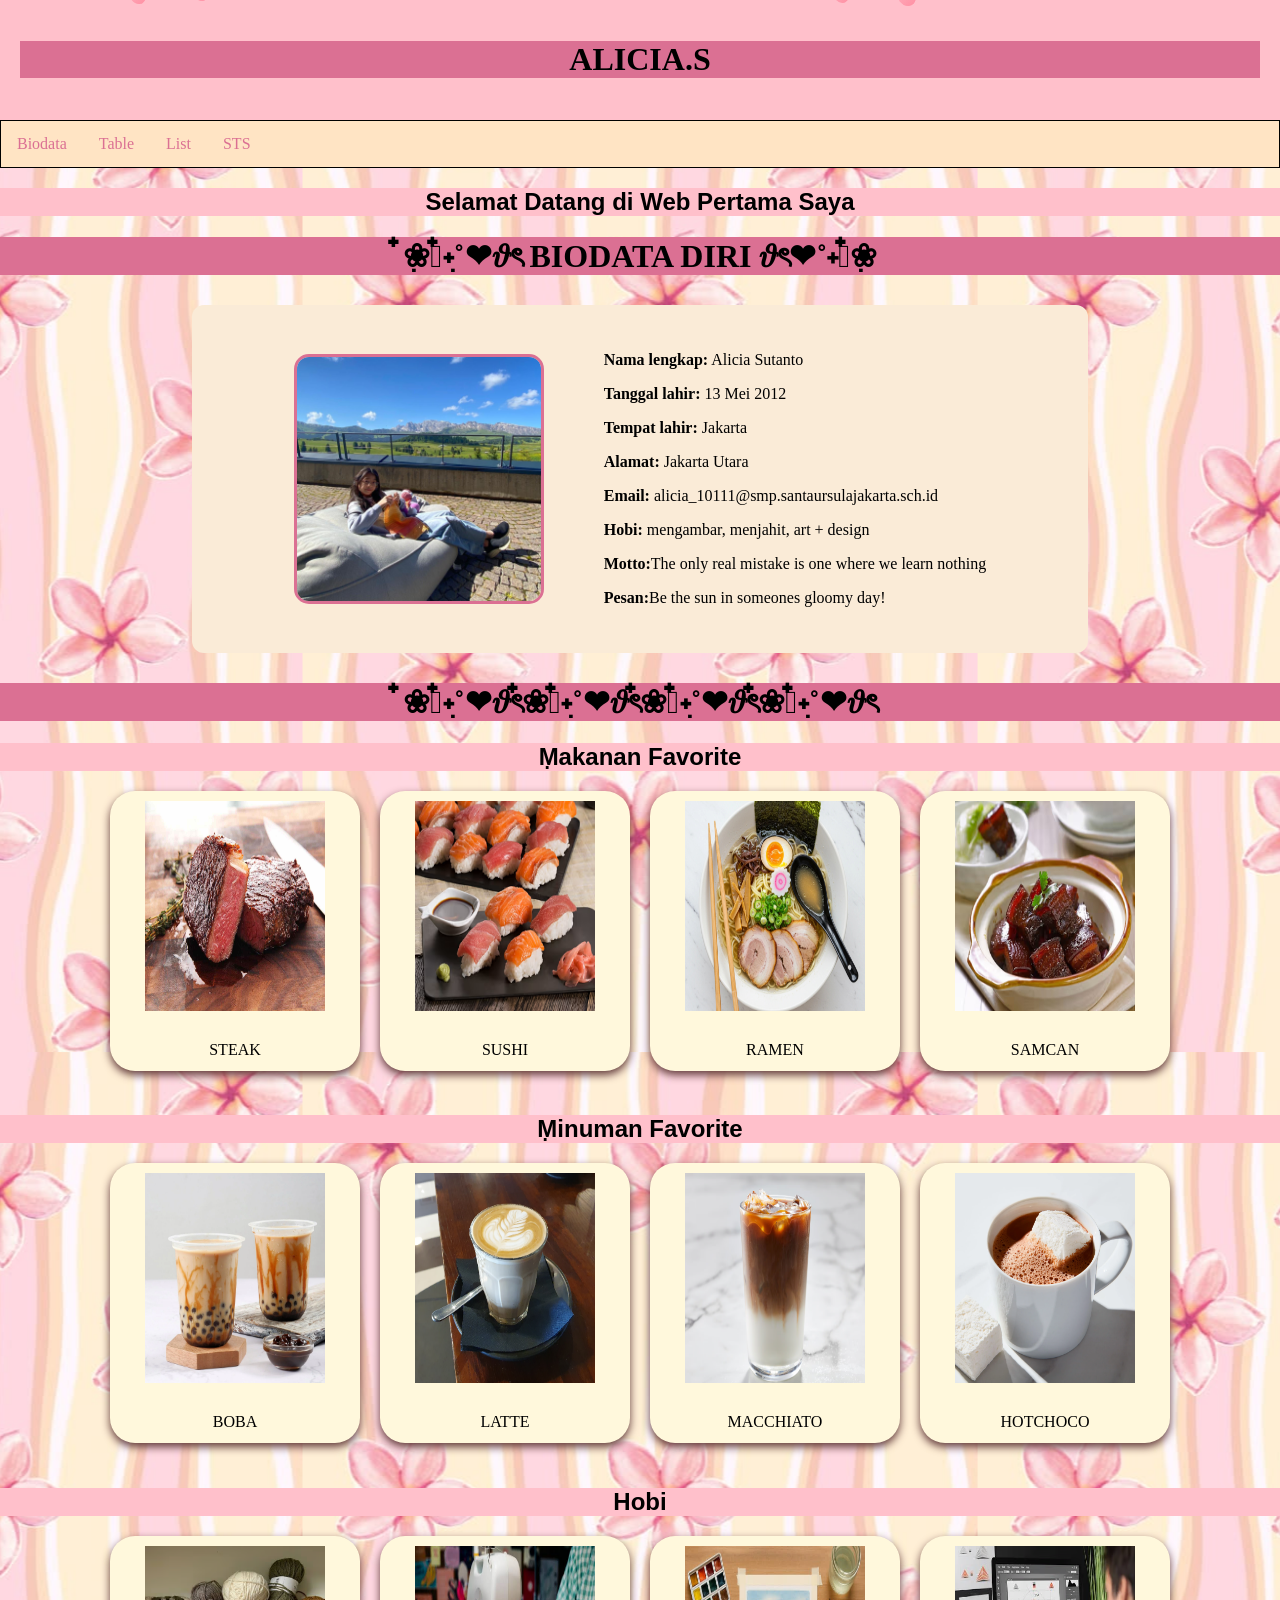
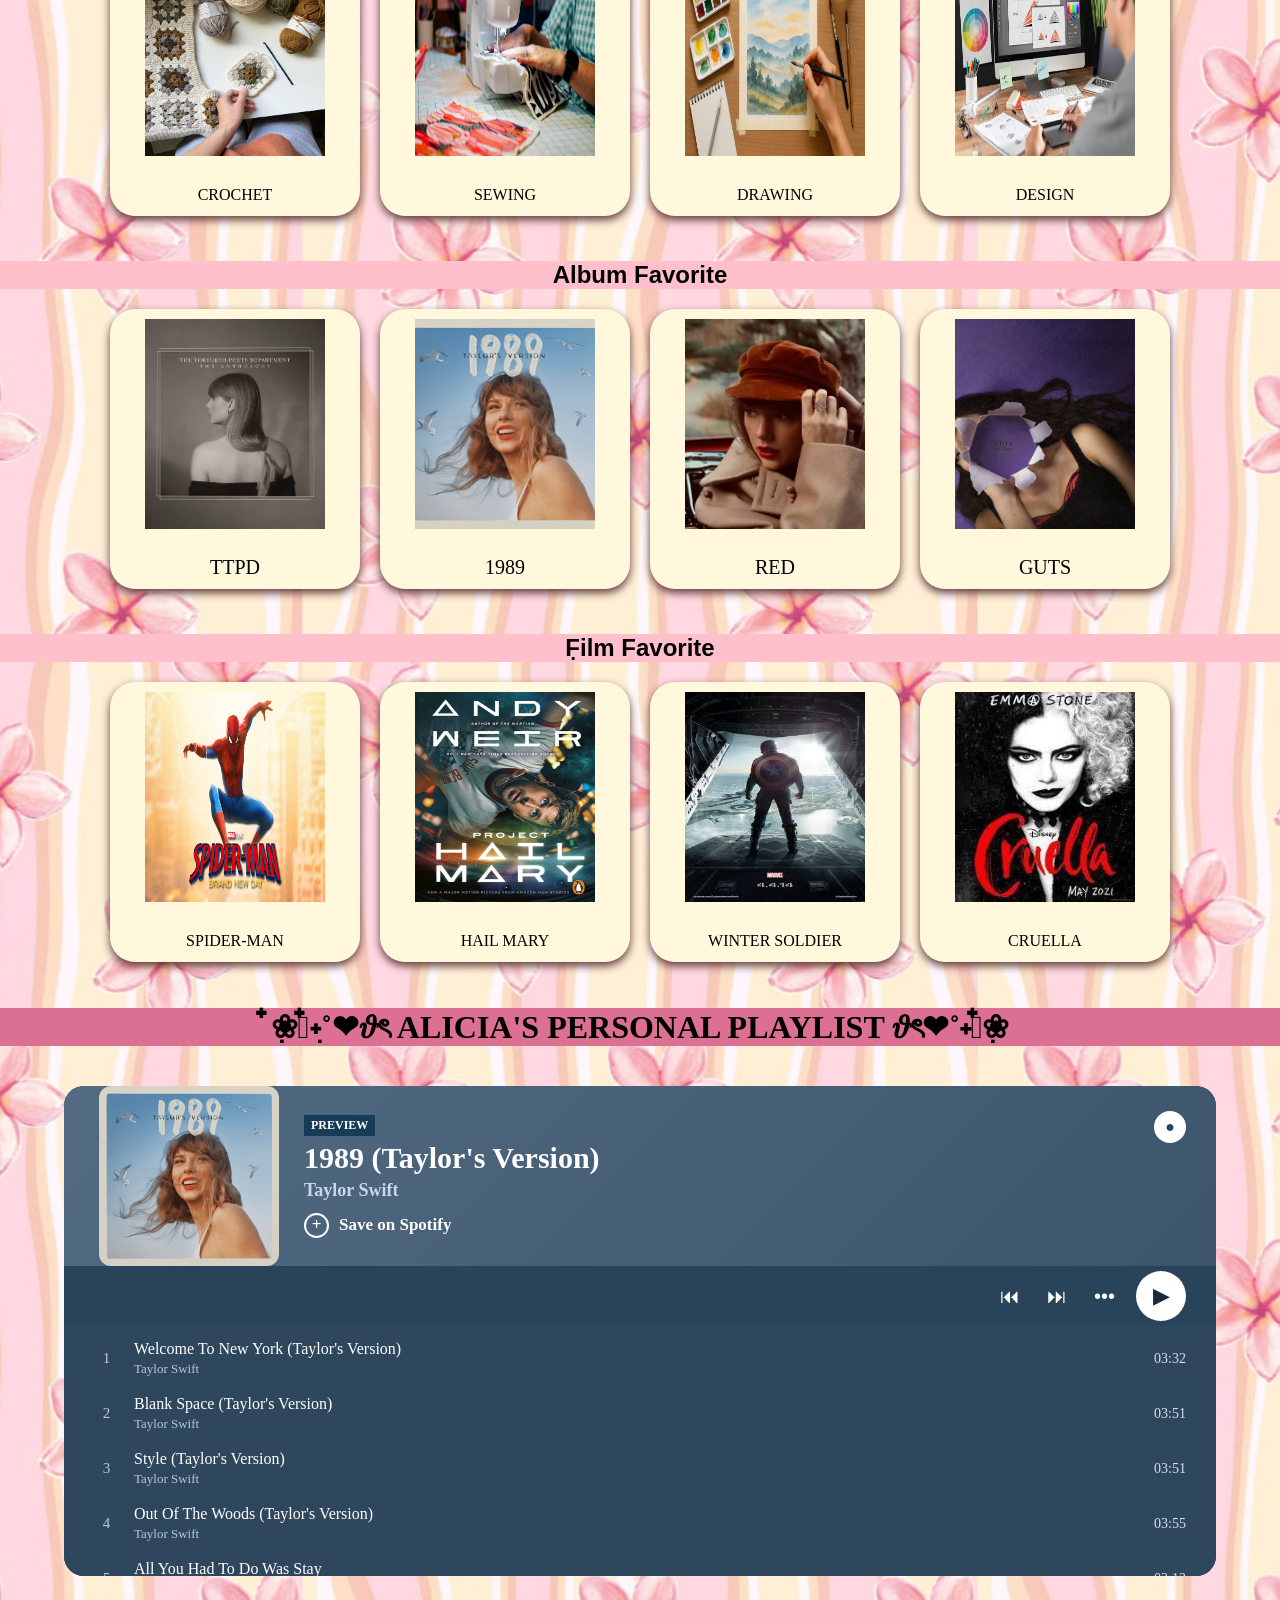
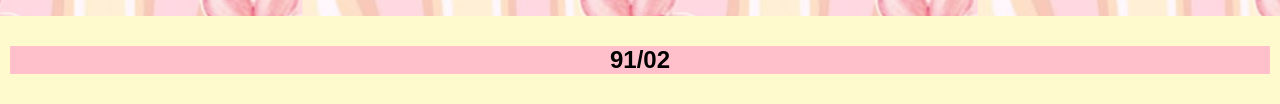
<file: index.html>
<!DOCTYPE html>
<html>
    <head>
        <title>Layout Website</title>
        <link rel="stylesheet" href="index.css">
    </head>

    <body>
        <!-- Loading screen -->
        <div class="loading-screen">
            <div class="vinyl-record">
                <div class="vinyl-label">
                    <div class="vinyl-hole"></div>
                </div>
            </div>
            <p>Loading...</p>
        </div>

        <!-- Membuat HEADER -->
        <div class="header">
            <h1>ALICIA.S</h1>
        </div>

        <!-- membuat nevigator menu -->
        <div class="topnav">
            <ul class="b">
                <li><a href="index.html">Biodata</a></li>
                <li><a href="table_marge.html">Table</a></li>
                <li><a href="list.html">List</a></li>
                <li><a href="sts_91_2.html">STS</a></li>
            
            </ul>
        </div>

        <!-- Membuat Content -->
        <h2>Selamat Datang di Web Pertama Saya</h2>
        <h1>ִ໋❀𓍢ִ໋˖˚❤︎𝜗ৎ BIODATA DIRI 𝜗ৎ❤︎˚˖𓍢ִ໋❀</h1>

        <div class="biodata">
            <div class="content">
                <div class="foto">
                    <img src="sekarang.jpg" alt="foto sekarang" class="top">
                    <img src="fotokecil.jpg" alt="foto kecil" class="bottom">
                </div>

                <div class="isi">
                    <p><b>Nama lengkap:</b> Alicia Sutanto </p>
                    <p><b>Tanggal lahir:</b> 13 Mei 2012</p>
                    <p><b>Tempat lahir:</b> Jakarta </p>
                    <p><b>Alamat:</b> Jakarta Utara</p>
                    <p><b>Email:</b> alicia_10111@smp.santaursulajakarta.sch.id</p>
                    <p><b>Hobi:</b> mengambar, menjahit, art + design </p>
                    <p><b>Motto:</b>The only real mistake is one where we learn nothing</p>
                    <p><b>Pesan:</b>Be the sun in someones gloomy day!</p>
                </div>
            </div>
        </div>

        <h1>໋❀𓍢ִ໋˖˚❤︎𝜗ৎ໋❀𓍢ִ໋˖˚❤︎𝜗ৎ໋❀𓍢ִ໋˖˚❤︎𝜗ৎ໋❀𓍢ִ໋˖˚❤︎𝜗ৎ</h1>

        <h2>ִMakanan Favorite</h2>
        <div class="makanan">
            <div class="Steak">
                <img src="Steak.jpg" alt="Steak" width="200" height="200">
                <p>STEAK</p>
            </div>
            <div class="Sushi">
                <img src="Sushi.avif" alt="Sushi" width="200" height="200">
                <p>SUSHI</p>
            </div>
            <div class="Ramen">
                <img src="Ramen.jpg" alt="Ramen" width="200" height="200">
                <p>RAMEN</p>
            </div>
            <div class="Samcan">
                <img src="Samcan.jpg" alt="Samcan" width="200" height="200">
                <p>SAMCAN</p>
            </div>
        </div>

        <h2>ִMinuman Favorite</h2>
        <div class="minuman">
            <div class="Boba">
                <img src="Boba.webp" alt="Boba" width="200" height="200">
                <p>BOBA</p>
            </div>
            <div class="Latte">
                <img src="Latte.avif" alt="Latte" width="200" height="200">
                <p>LATTE</p>
            </div>
            <div class="Macchiato">
                <img src="Macchiato.avif" alt="Macchiato" width="200" height="200">
                <p>MACCHIATO</p>
            </div>
            <div class="Hotchoco">
                <img src="Hotchoco.avif" alt="Hotchoco" width="200" height="200">
                <p>HOTCHOCO</p>
            </div>
        </div>

        <h2>Hobi</h2>
        <div class="Hobi">
            <div class="Crochet">
                <img src="Crochet.avif" alt="Crochet" width="200" height="200">
                <p>CROCHET</p>
            </div>
            <div class="Sewing">
                <img src="Sew.jpg" alt="Sewing" width="200" height="200">
                <p>SEWING</p>
            </div>
            <div class="Drawing">
                <img src="draw.avif" alt="Drawing" width="200" height="200">
                <p>DRAWING</p>
            </div>
            <div class="Design">
                <img src="design.avif" alt="Design" width="200" height="200">
                <p>DESIGN</p>
            </div>
        </div>

        <h2>Album Favorite</h2>
        <div class="Album">

            <!-- TTPD -->
            <div class="TTPD">
                <img src="TTPD.avif" alt="TTPD" width="200" height="200">
                <div class="album-vinyl vinyl-ttpd">
                    <div class="vinyl-label"></div>
                    <div class="vinyl-hole"></div>
                </div>
                <p>TTPD</p>
            </div>

            <!-- 1989 -->
            <div class="a1989">
                <img src="1989.avif" alt="1989" width="200" height="200">
                <div class="album-vinyl vinyl-1989">
                    <div class="vinyl-label"></div>
                    <div class="vinyl-hole"></div>
                </div>
                <p>1989</p>
            </div>

            <!-- RED -->
            <div class="Red">
                <img src="Red.jpg" alt="RED" width="200" height="200">
                <div class="album-vinyl vinyl-red">
                    <div class="vinyl-label"></div>
                    <div class="vinyl-hole"></div>
                </div>
                <p>RED</p>
            </div>

            <!-- GUTS -->
            <div class="Guts">
                <img src="Guts.avif" alt="GUTS" width="200" height="200">
                <div class="album-vinyl vinyl-guts">
                    <div class="vinyl-label"></div>
                    <div class="vinyl-hole"></div>
                </div>
                <p>GUTS</p>
            </div>
        </div>

        <h2>ִFilm Favorite</h2>
        <div class="Film">
            <div class="Spiderman">
                <img src="Spiderman.jpg" alt="Spider-Man" width="200" height="200">
                <p>SPIDER-MAN</p>
            </div>
            <div class="Hailmary">
                <img src="Hail.jpg" alt="Hail Mary" width="200" height="200">
                <p>HAIL MARY</p>
            </div>
            <div class="Wintersoldier">
                <img src="winter.jpg" alt="Winter Soldier" width="200" height="200">
                <p>WINTER SOLDIER</p>
            </div>
            <div class="Cruella">
                <img src="cruella (1).jpg" alt="Cruella" width="200" height="200">
                <p>CRUELLA</p>
            </div>
        </div>

        <div class="petal-container">
            <i class="petal"></i>
            <i class="petal"></i>
            <i class="petal"></i>
            <i class="petal"></i>
            <i class="petal"></i>
            <i class="petal"></i>
            <i class="petal"></i>
            <i class="petal"></i>
            <i class="petal"></i>
            <i class="petal"></i>
            <i class="petal"></i>
            <i class="petal"></i>
            <i class="petal"></i>
            <i class="petal"></i>
            <i class="petal"></i>
            <i class="petal"></i>
            <i class="petal"></i>
            <i class="petal"></i>
            <i class="petal"></i>
            <i class="petal"></i>
        </div>

        <h1>ִ໋❀𓍢ִ໋˖˚❤︎𝜗ৎ ALICIA'S PERSONAL PLAYLIST 𝜗ৎ❤︎˚˖𓍢ִ໋❀</h1>

        <!-- spotify album -->
        <div class="spotify-section">

            <div class="spotify-header">

                <!-- Album Cover -->
                <div class="spotify-cover">
                    <img src="1989.avif" alt="1989 Taylor's Version">
                </div>

                <!-- Album Information -->
                <div class="spotify-info">
                    <p class="preview">PREVIEW</p>
                    <h1>1989 (Taylor's Version)</h1>
                    <h3>Taylor Swift</h3>
                    <div class="spotify-save">
                        <span class="plus">+</span>
                        <span>Save on Spotify</span>
                    </div>
                </div>

                <!-- Spotify Logo -->
                <div class="spotify-logo">
                    ●
                </div>

            </div>

            <!-- Music Controls -->
            <div class="music-controls">
                <button>⏮</button>
                <button>⏭</button>
                <button>•••</button>
                <button class="play-button">▶</button>
            </div>

            <!-- Scrollable Song List -->
            <div class="song-list">

                <div class="song">
                    <span class="number">1</span>
                    <div class="song-info">
                        <strong>Welcome To New York (Taylor's Version)</strong>
                        <small>Taylor Swift</small>
                    </div>
                    <span class="duration">03:32</span>
                </div>

                <div class="song">
                    <span class="number">2</span>
                    <div class="song-info">
                        <strong>Blank Space (Taylor's Version)</strong>
                        <small>Taylor Swift</small>
                    </div>
                    <span class="duration">03:51</span>
                </div>

                <div class="song">
                    <span class="number">3</span>
                    <div class="song-info">
                        <strong>Style (Taylor's Version)</strong>
                        <small>Taylor Swift</small>
                    </div>
                    <span class="duration">03:51</span>
                </div>

                <div class="song">
                    <span class="number">4</span>
                    <div class="song-info">
                        <strong>Out Of The Woods (Taylor's Version)</strong>
                        <small>Taylor Swift</small>
                    </div>
                    <span class="duration">03:55</span>
                </div>

                <div class="song">
                    <span class="number">5</span>
                    <div class="song-info">
                        <strong>All You Had To Do Was Stay</strong>
                        <small>Taylor Swift</small>
                    </div>
                    <span class="duration">03:13</span>
                </div>

                <div class="song">
                    <span class="number">6</span>
                    <div class="song-info">
                        <strong>Shake It Off (Taylor's Version)</strong>
                        <small>Taylor Swift</small>
                    </div>
                    <span class="duration">03:39</span>
                </div>

                <div class="song">
                    <span class="number">7</span>
                    <div class="song-info">
                        <strong>I Wish You Would (Taylor's Version)</strong>
                        <small>Taylor Swift</small>
                    </div>
                    <span class="duration">03:27</span>
                </div>

                <div class="song">
                    <span class="number">8</span>
                    <div class="song-info">
                        <strong>Bad Blood (Taylor's Version)</strong>
                        <small>Taylor Swift</small>
                    </div>
                    <span class="duration">03:31</span>
                </div>

                <div class="song">
                    <span class="number">9</span>
                    <div class="song-info">
                        <strong>Wildest Dreams (Taylor's Version)</strong>
                        <small>Taylor Swift</small>
                    </div>
                    <span class="duration">03:40</span>
                </div>

                <div class="song">
                    <span class="number">10</span>
                    <div class="song-info">
                        <strong>How You Get The Girl</strong>
                        <small>Taylor Swift</small>
                    </div>
                    <span class="duration">04:07</span>
                </div>

                <div class="song">
                    <span class="number">11</span>
                    <div class="song-info">
                        <strong>This Love (Taylor's Version)</strong>
                        <small>Taylor Swift</small>
                    </div>
                    <span class="duration">04:10</span>
                </div>

                <div class="song">
                    <span class="number">12</span>
                    <div class="song-info">
                        <strong>I Know Places (Taylor's Version)</strong>
                        <small>Taylor Swift</small>
                    </div>
                    <span class="duration">03:15</span>
                </div>

                <div class="song">
                    <span class="number">13</span>
                    <div class="song-info">
                        <strong>Clean (Taylor's Version)</strong>
                        <small>Taylor Swift</small>
                    </div>
                    <span class="duration">04:31</span>
                </div>

                <div class="song">
                    <span class="number">14</span>
                    <div class="song-info">
                        <strong>Wonderland (Taylor's Version)</strong>
                        <small>Taylor Swift</small>
                    </div>
                    <span class="duration">04:05</span>
                </div>

                <div class="song">
                    <span class="number">15</span>
                    <div class="song-info">
                        <strong>You Are In Love (Taylor's Version)</strong>
                        <small>Taylor Swift</small>
                    </div>
                    <span class="duration">04:27</span>
                </div>

                <div class="song">
                    <span class="number">16</span>
                    <div class="song-info">
                        <strong>New Romantics (Taylor's Version)</strong>
                        <small>Taylor Swift</small>
                    </div>
                    <span class="duration">03:50</span>
                </div>

                <div class="song">
                    <span class="number">17</span>
                    <div class="song-info">
                        <strong>"Slut!" (Taylor's Version)</strong>
                        <small>Taylor Swift</small>
                    </div>
                    <span class="duration">03:00</span>
                </div>

                <div class="song">
                    <span class="number">18</span>
                    <div class="song-info">
                        <strong>Say Don't Go (Taylor's Version)</strong>
                        <small>Taylor Swift</small>
                    </div>
                    <span class="duration">04:39</span>
                </div>

            </div>
        </div>

        <!-- Membuat Footer -->
        <div class="footer">
            <h2>91/02</h2>
        </div>
    </body>
</html>
</file>
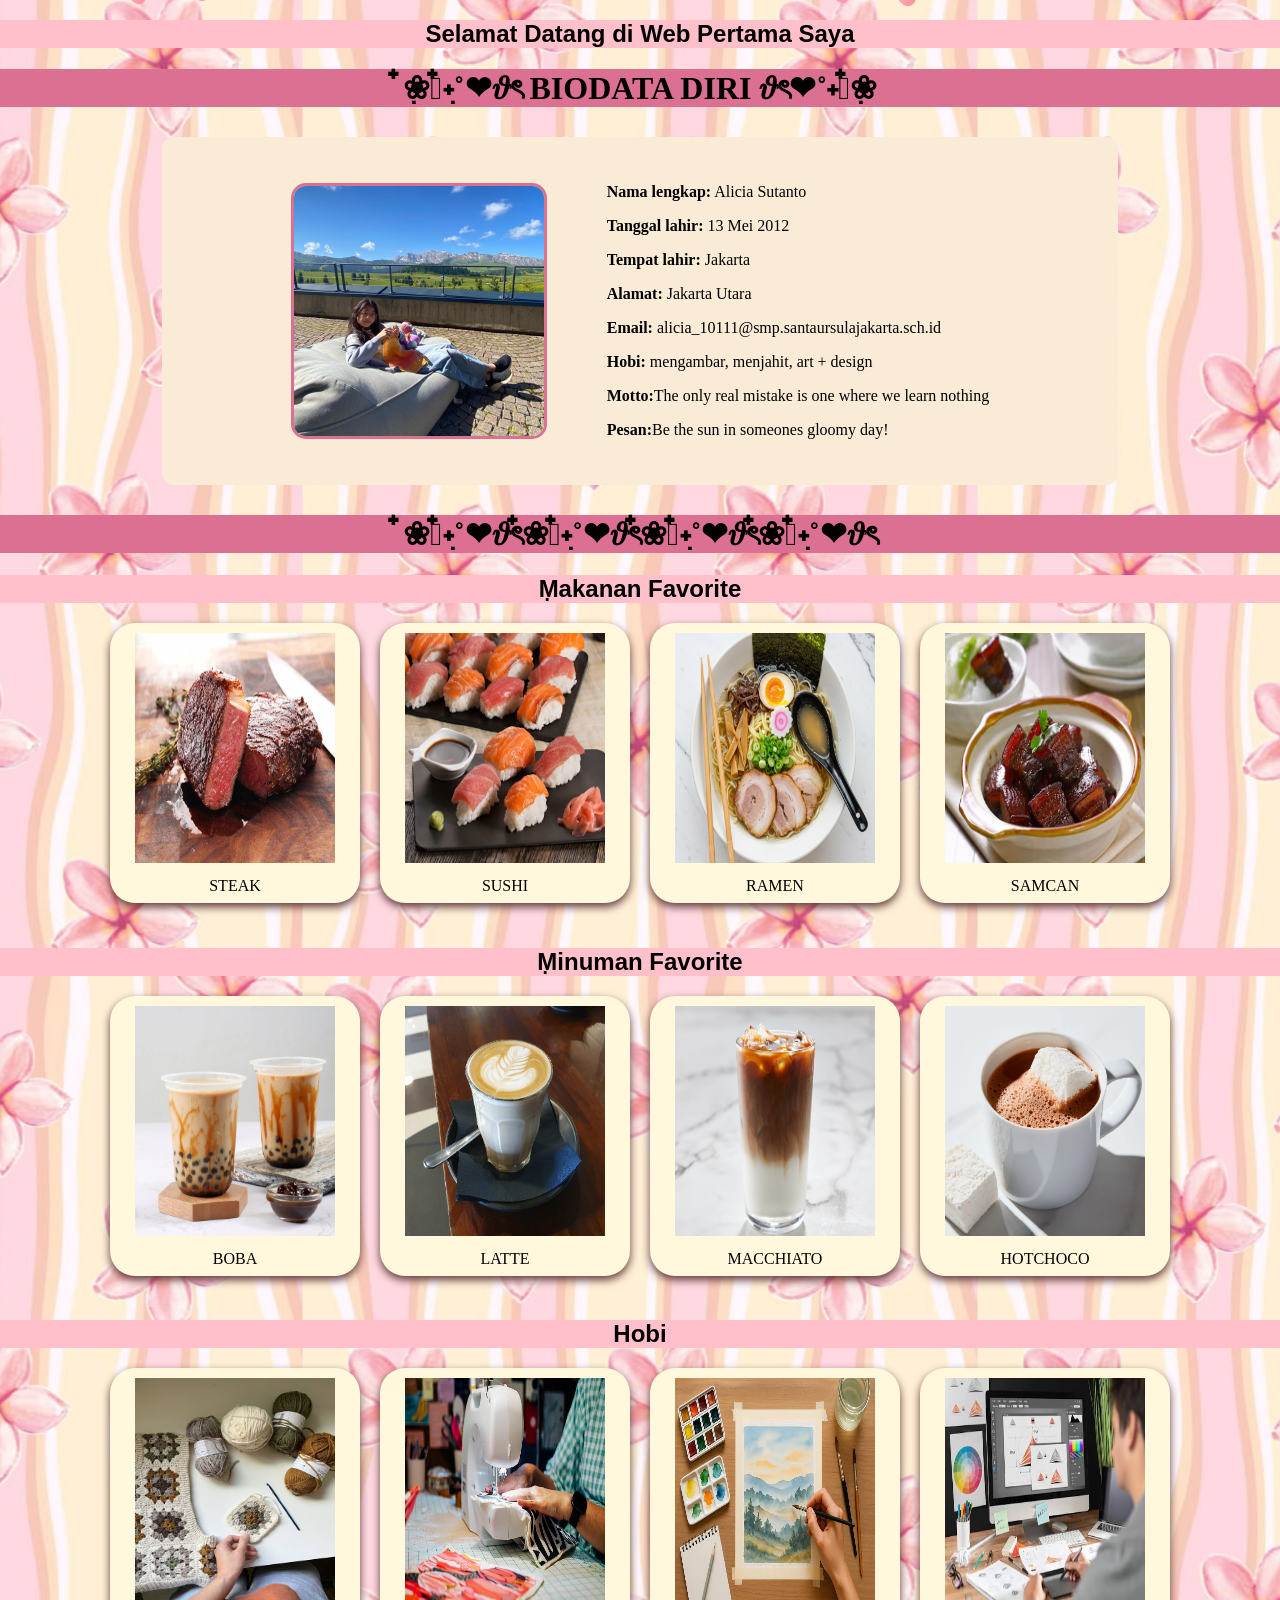
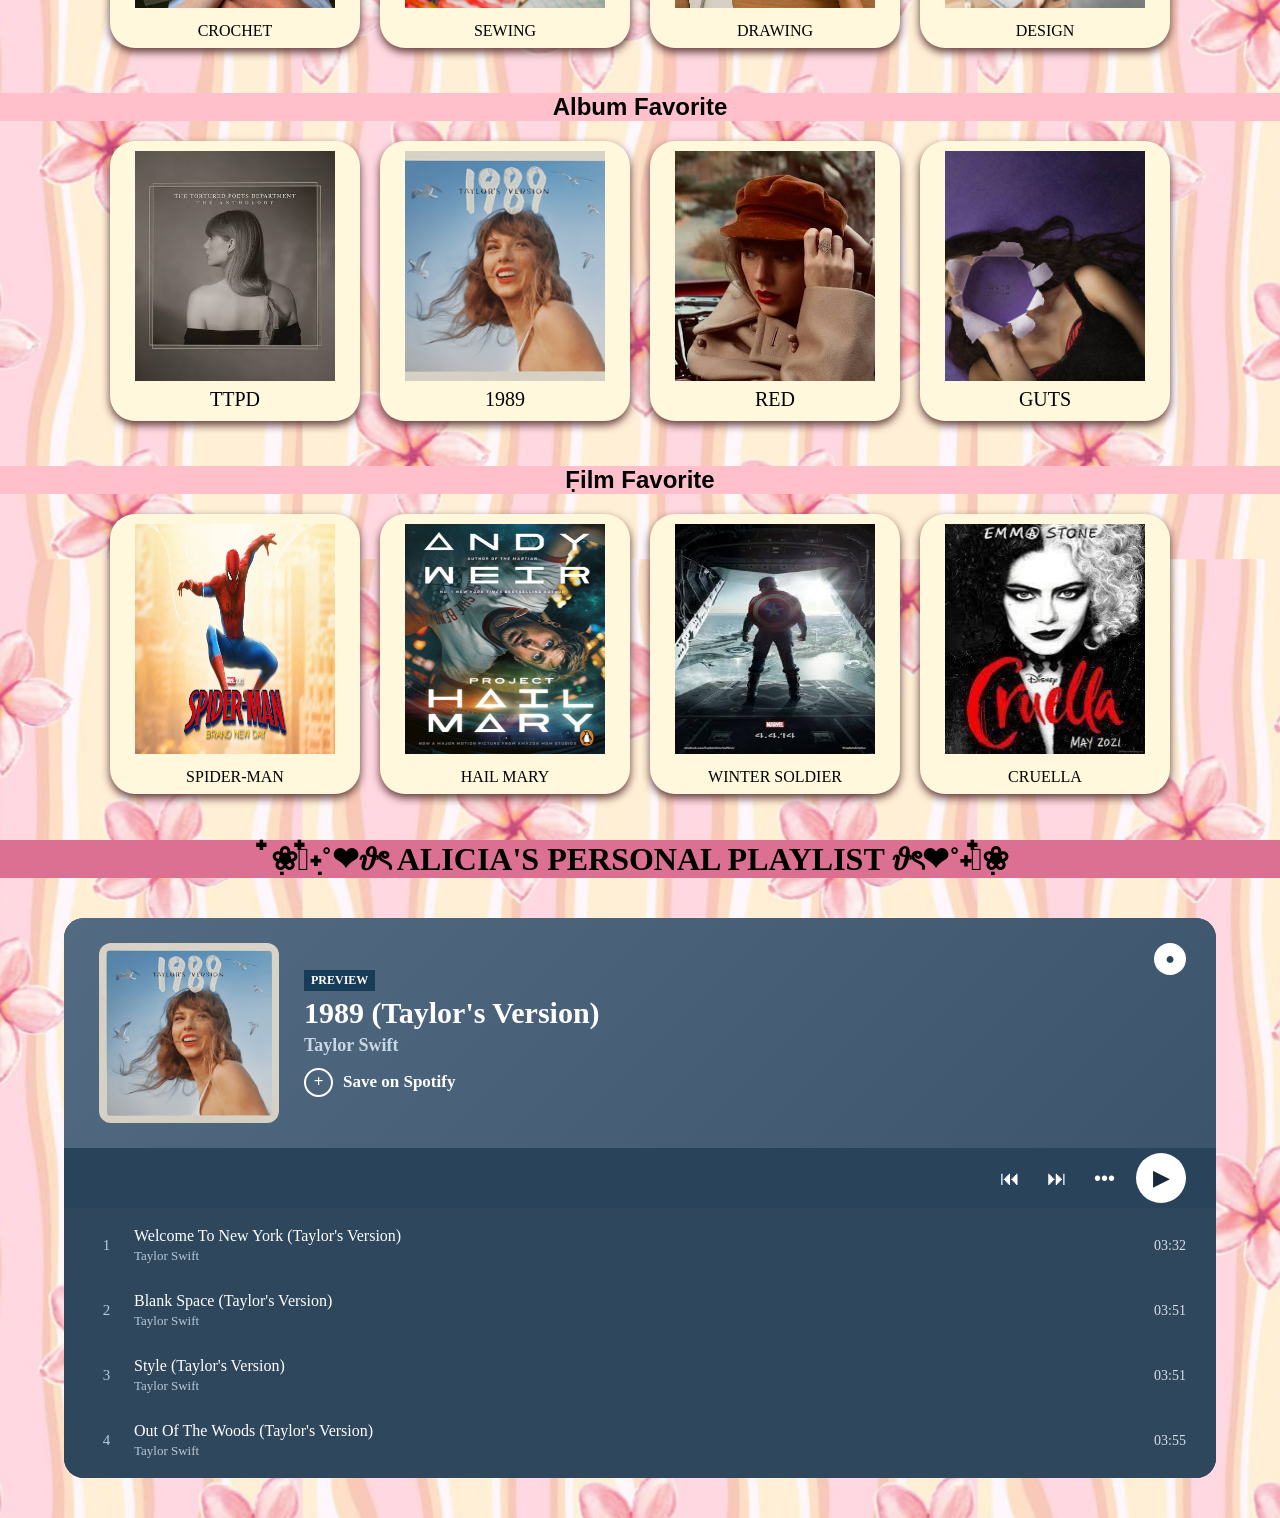
<file: biodata.html>
<!DOCTYPE html>
<html>
    <head>
        <tittle></tittle>
        <link rel="stylesheet" href="biodatastyle.css">
    </head>
    <body>




    <div class="loading-screen">

    <div class="vinyl-record">
        <div class="vinyl-label">
            <div class="vinyl-hole"></div>
        </div>
    </div>

    <p>Loading...</p>

</div>




        <h2>Selamat Datang di Web Pertama Saya</h2>
        <h1>ִ໋❀𓍢ִ໋˖˚❤︎𝜗ৎ BIODATA DIRI 𝜗ৎ❤︎˚˖𓍢ִ໋❀</h1>

        <div class="biodata">
            <div class="content">
                <div class="foto">
                    <img src="sekarang.jpg" alt="foto sekarang" class="top">
                    <img src="fotokecil.jpg" alt="foto kecil" class="bottom">
                </div>

                <div class="isi">
                    <p><b>Nama lengkap:</b> Alicia Sutanto </p>
                    <p><b>Tanggal lahir:</b> 13 Mei 2012</p>
                    <p><b>Tempat lahir:</b> Jakarta </p>
                    <p><b>Alamat:</b> Jakarta Utara</p>
                    <p><b>Email:</b> alicia_10111@smp.santaursulajakarta.sch.id</p>
                    <p><b>Hobi:</b> mengambar, menjahit, art + design </p>
                    <p><b>Motto:</b>The only real mistake is one where we learn nothing</p>
                    <p><b>Pesan:</b>Be the sun in someones gloomy day!</p>
                </div>
            </div>
        </div>
            <h1>໋❀𓍢ִ໋˖˚❤︎𝜗ৎ໋❀𓍢ִ໋˖˚❤︎𝜗ৎ໋❀𓍢ִ໋˖˚❤︎𝜗ৎ໋❀𓍢ִ໋˖˚❤︎𝜗ৎ</h1>
            <h2>ִMakanan Favorite</h2>
            <div class="makanan">
                <div class="Steak">
                    <img src="Steak.jpg" width-"200" height-"200"
                    <p>STEAK</p>
                </div>
                <div class="Sushi">
                    <img src="Sushi.avif" width-"200" height-"200"
                    <p>SUSHI</p>
                </div>
                <div class="Ramen">
                    <img src="Ramen.jpg"Ramen" width-"200" height-"200"
                    <p>RAMEN</p>
                </div>
                <div class="Samcan">
                    <img src="Samcan.jpg"Samcan" width-"200" height-"200"
                    <p>SAMCAN</p>
                </div>
            </div>
        </div>
                <h2>ִMinuman Favorite</h2>
            <div class="minuman">
                <div class="Boba">
                    <img src="Boba.webp" alt="Boba" width-"200" height-"200"
                    <p>BOBA</p>
                </div>
                <div class="Latte">
                    <img src="Latte.avif" alt="Latte" width-"200" height-"200"
                    <p>LATTE</p>
                </div>
                <div class="Macchiato">
                    <img src="Macchiato.avif" alt="Macchiato" width-"200" height-"200"
                    <p>MACCHIATO</p>
                </div>
                <div class="Hotchoco">
                    <img src="Hotchoco.avif" alt="Hotchoco" width-"200" height-"200"
                    <p>HOTCHOCO</p>
                </div>
            </div>
        </div>
                <h2>Hobi</h2>
            <div class="Hobi">
                <div class="Crochet">
                    <img src="Crochet.avif" alt="Crochet" width-"200" height-"200"
                    <p>CROCHET</p>
                </div>
                <div class="Sewing">
                    <img src="Sew.jpg" alt="Sewing" "200" height-"200"
                    <p>SEWING</p>
                </div>
                <div class="Drawing">
                    <img src="draw.avif" alt="Drawing" width-"200" height-"200"
                    <p>DRAWING</p>
                </div>
                <div class="Design">
                    <img src="design.avif" alt="Design" width-"200" height-"200"
                    <p>DESIGN</p>
                </div>
            </div>
        </div>
                
        
        <h2>Album Favorite</h2>
            <div class="Album">

    <!-- TTPD -->
    <div class="TTPD">
        <img src="TTPD.avif" alt="TTPD" width="200" height="200">
        <div class="album-vinyl vinyl-ttpd">
            <div class="vinyl-label"></div>
            <div class="vinyl-hole"></div>
        </div>
        <p>TTPD</p>
    </div>

    <!-- 1989 -->
    <div class="a1989">
        <img src="1989.avif" alt="1989" width="200" height="200">
        <div class="album-vinyl vinyl-1989">
            <div class="vinyl-label"></div>
            <div class="vinyl-hole"></div>
        </div>
        <p>1989</p>
    </div>

    <!-- RED -->
    <div class="Red">
        <img src="Red.jpg" alt="RED" width="200" height="200">
        <div class="album-vinyl vinyl-red">
            <div class="vinyl-label"></div>
            <div class="vinyl-hole"></div>
        </div>
        <p>RED</p>
    </div>

    <!-- GUTS -->
    <div class="Guts">
        <img src="Guts.avif" alt="GUTS" width="200" height="200">
        <div class="album-vinyl vinyl-guts">
            <div class="vinyl-label"></div>
            <div class="vinyl-hole"></div>
        </div>
        <p>GUTS</p>
    </div>
</div>

</div>
                <h2>ִFilm Favorite</h2>
            <div class="Film">
                <div class="Spiderman">
                    <img src="Spiderman.jpg"Spiderman" width-"200" height-"200"
                    <p>SPIDER-MAN</p>
                </div>
                <div class="Hailmary">
                    <img src="Hail.jpg"Hail Mary" width-"200" height-"200"
                    <p>HAIL MARY</p>
                </div>
                <div class="Wintersoldier">
                    <img src="winter.jpg"Winter Soldier" width-"200" height-"200"
                    <p>WINTER SOLDIER</p>
                </div>
                <div class="Cruella">
                    <img src="cruella (1).jpg"Cruella" width-"200" height-"200"
                    <p>CRUELLA</p>
                </div>
            </div>
        </div>
        <div class="petal-container">
  <i class="petal"></i>
  <i class="petal"></i>
  <i class="petal"></i>
  <i class="petal"></i>
  <i class="petal"></i>
  <i class="petal"></i>
  <i class="petal"></i>
  <i class="petal"></i>
  <i class="petal"></i>
  <i class="petal"></i>
  <i class="petal"></i>
  <i class="petal"></i>
  <i class="petal"></i>
  <i class="petal"></i>
  <i class="petal"></i>
  <i class="petal"></i>
  <i class="petal"></i>
  <i class="petal"></i>
  <i class="petal"></i>
  <i class="petal"></i>
</div>


<h1>ִ໋❀𓍢ִ໋˖˚❤︎𝜗ৎ ALICIA'S PERSONAL PLAYLIST 𝜗ৎ❤︎˚˖𓍢ִ໋❀</h1>


<!-- spotify album -->
<div class="spotify-section">

    <div class="spotify-header">

        <!-- Album Cover -->
        <div class="spotify-cover">
            <img src="1989.avif" alt="1989 Taylor's Version">
        </div>

        <!-- Album Information -->
        <div class="spotify-info">
            <p class="preview">PREVIEW</p>

            <h1>1989 (Taylor's Version)</h1>

            <h3>Taylor Swift</h3>

            <div class="spotify-save">
                <span class="plus">+</span>
                <span>Save on Spotify</span>
            </div>
        </div>

        <!-- Spotify Logo -->
        <div class="spotify-logo">
            ●
        </div>

    </div>


    <!-- Music Controls -->
    <div class="music-controls">

        <button>⏮</button>
        <button>⏭</button>
        <button>•••</button>

        <button class="play-button">▶</button>

    </div>


    <!-- Scrollable Song List -->
    <div class="song-list">

        <div class="song">
            <span class="number">1</span>

            <div class="song-info">
                <strong>Welcome To New York (Taylor's Version)</strong>
                <small>Taylor Swift</small>
            </div>

            <span class="duration">03:32</span>
        </div>


        <div class="song">
            <span class="number">2</span>

            <div class="song-info">
                <strong>Blank Space (Taylor's Version)</strong>
                <small>Taylor Swift</small>
            </div>

            <span class="duration">03:51</span>
        </div>


        <div class="song">
            <span class="number">3</span>

            <div class="song-info">
                <strong>Style (Taylor's Version)</strong>
                <small>Taylor Swift</small>
            </div>

            <span class="duration">03:51</span>
        </div>


        <div class="song">
            <span class="number">4</span>

            <div class="song-info">
                <strong>Out Of The Woods (Taylor's Version)</strong>
                <small>Taylor Swift</small>
            </div>

            <span class="duration">03:55</span>
        </div>


        <div class="song">
            <span class="number">5</span>

            <div class="song-info">
                <strong>All You Had To Do Was Stay</strong>
                <small>Taylor Swift</small>
            </div>

            <span class="duration">03:13</span>
        </div>


        <div class="song">
            <span class="number">6</span>

            <div class="song-info">
                <strong>Shake It Off (Taylor's Version)</strong>
                <small>Taylor Swift</small>
            </div>

            <span class="duration">03:39</span>
        </div>


        <div class="song">
            <span class="number">7</span>

            <div class="song-info">
                <strong>I Wish You Would (Taylor's Version)</strong>
                <small>Taylor Swift</small>
            </div>

            <span class="duration">03:27</span>
        </div>


        <div class="song">
            <span class="number">8</span>

            <div class="song-info">
                <strong>Bad Blood (Taylor's Version)</strong>
                <small>Taylor Swift</small>
            </div>

            <span class="duration">03:31</span>
        </div>


        <div class="song">
            <span class="number">9</span>

            <div class="song-info">
                <strong>Wildest Dreams (Taylor's Version)</strong>
                <small>Taylor Swift</small>
            </div>

            <span class="duration">03:40</span>
        </div>


        <div class="song">
            <span class="number">10</span>

            <div class="song-info">
                <strong>How You Get The Girl</strong>
                <small>Taylor Swift</small>
            </div>

            <span class="duration">04:07</span>
        </div>


        <div class="song">
            <span class="number">11</span>

            <div class="song-info">
                <strong>This Love (Taylor's Version)</strong>
                <small>Taylor Swift</small>
            </div>

            <span class="duration">04:10</span>
        </div>


        <div class="song">
            <span class="number">12</span>

            <div class="song-info">
                <strong>I Know Places (Taylor's Version)</strong>
                <small>Taylor Swift</small>
            </div>

            <span class="duration">03:15</span>
        </div>


        <div class="song">
            <span class="number">13</span>

            <div class="song-info">
                <strong>Clean (Taylor's Version)</strong>
                <small>Taylor Swift</small>
            </div>

            <span class="duration">04:31</span>
        </div>


        <div class="song">
            <span class="number">14</span>

            <div class="song-info">
                <strong>Wonderland (Taylor's Version)</strong>
                <small>Taylor Swift</small>
            </div>

            <span class="duration">04:05</span>
        </div>


        <div class="song">
            <span class="number">15</span>

            <div class="song-info">
                <strong>You Are In Love (Taylor's Version)</strong>
                <small>Taylor Swift</small>
            </div>

            <span class="duration">04:27</span>
        </div>


        <div class="song">
            <span class="number">16</span>

            <div class="song-info">
                <strong>New Romantics (Taylor's Version)</strong>
                <small>Taylor Swift</small>
            </div>

            <span class="duration">03:50</span>
        </div>


        <div class="song">
            <span class="number">17</span>

            <div class="song-info">
                <strong>"Slut!" (Taylor's Version)</strong>
                <small>Taylor Swift</small>
            </div>

            <span class="duration">03:00</span>
        </div>


        <div class="song">
            <span class="number">18</span>

            <div class="song-info">
                <strong>Say Don't Go (Taylor's Version)</strong>
                <small>Taylor Swift</small>
            </div>

            <span class="duration">04:39</span>
        </div>

    </div>

</div>



</body>
</html>
</file>
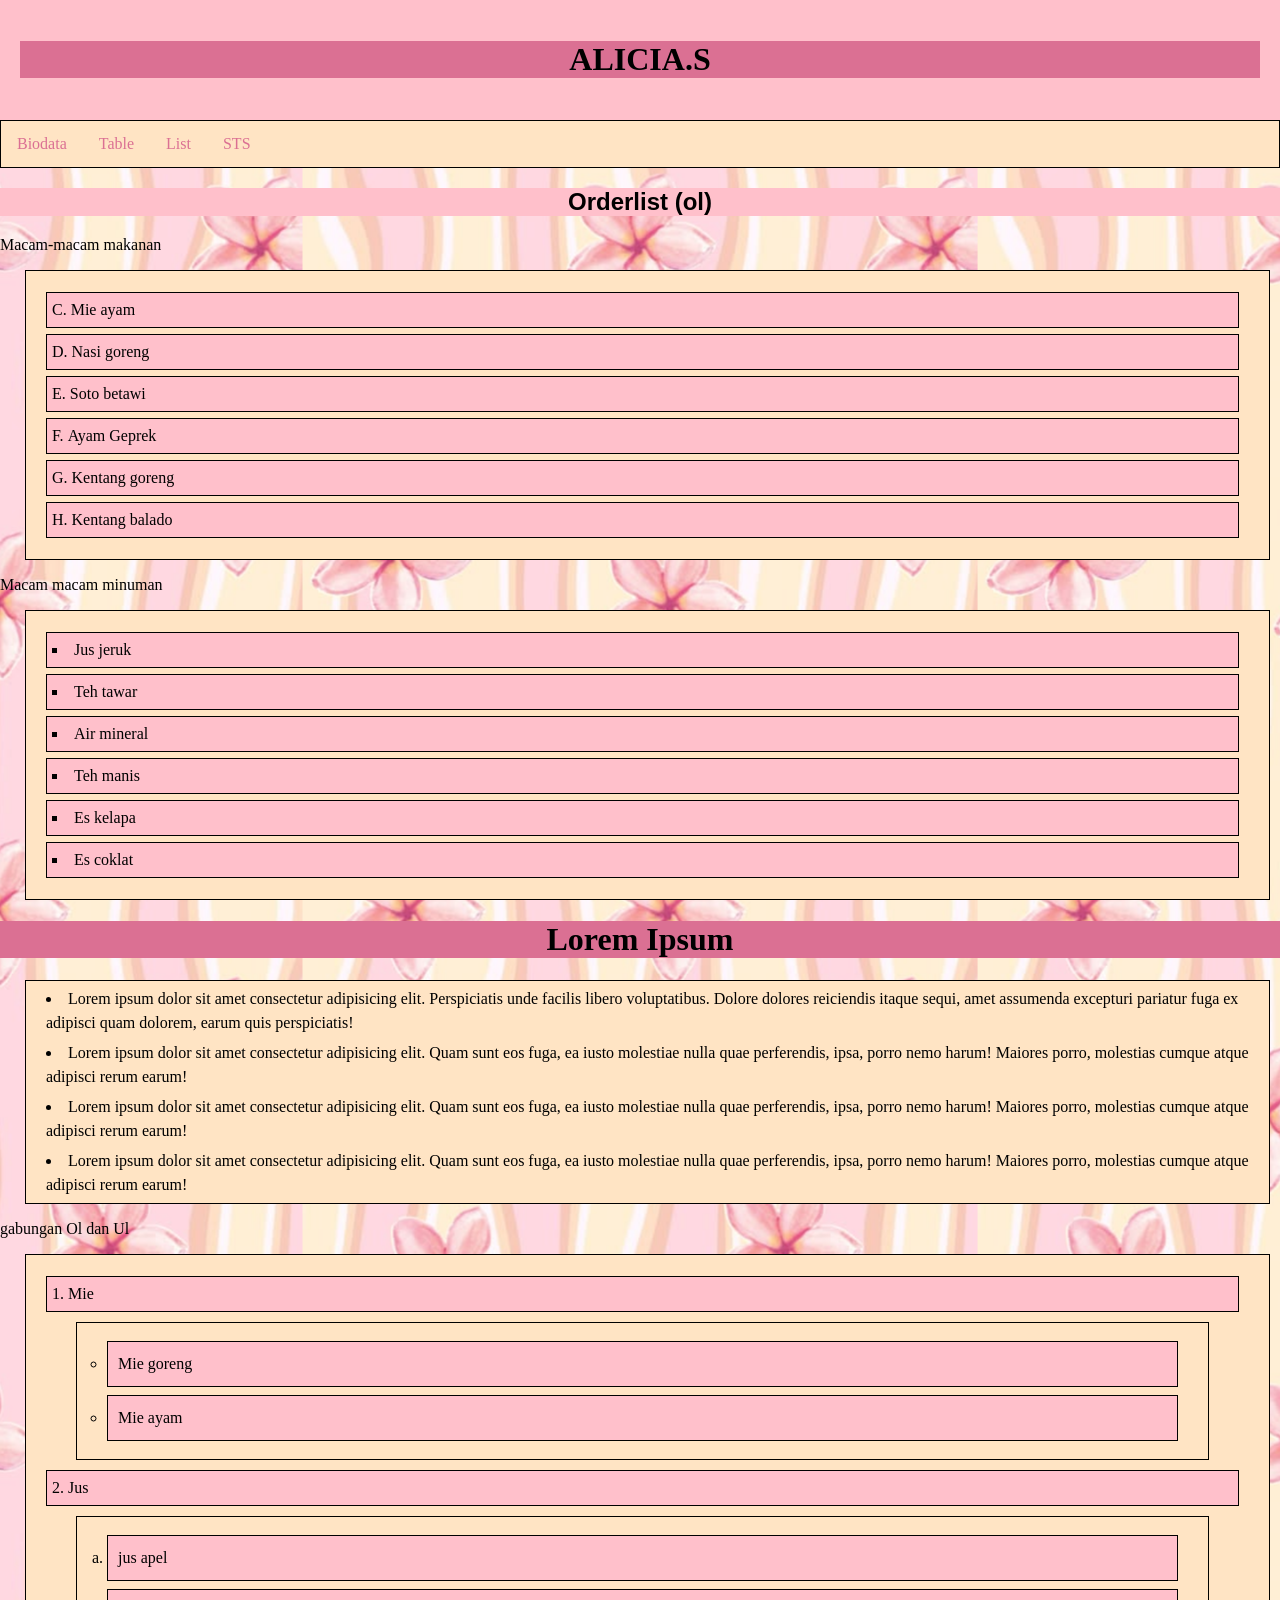
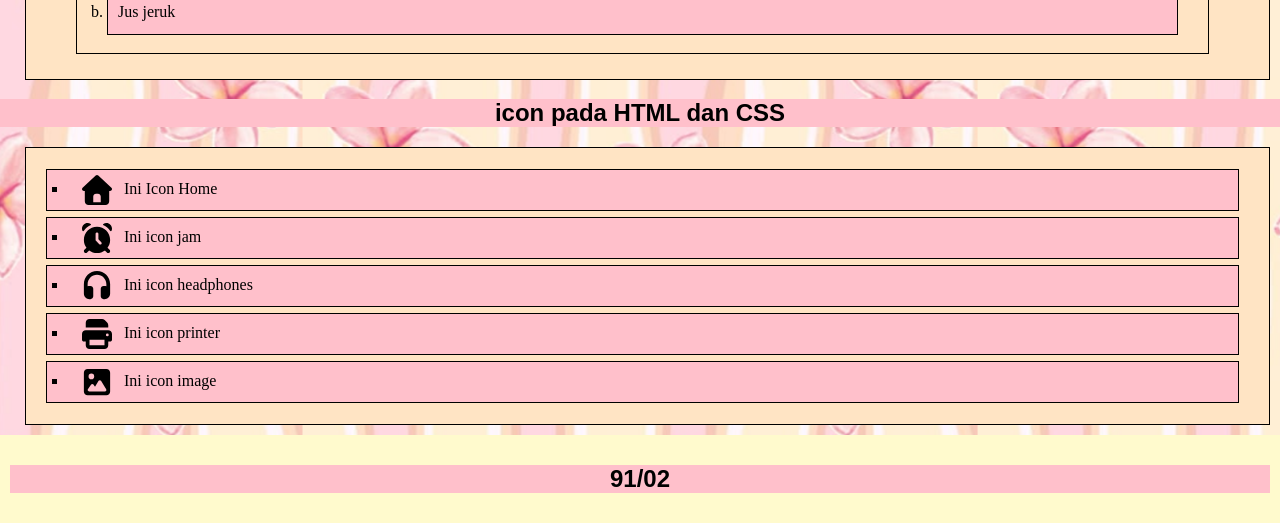
<file: list.html>
<!DOCTYPE html>
<html>
    <head>
        <title>Layout Website</title>
        <link rel="stylesheet" href="index.css">
        <link rel="stylesheet" href="list.css">
    </head>

    <body>
        <!-- Membuat HEADER -->
        <div class="header">
            <h1>ALICIA.S</h1>
        </div>

        <!-- membuat nevigator menu -->
        <div class="topnav">
            <ul class="b">
                <li><a href="index.html">Biodata</a></li>
                <li><a href="table_marge.html">Table</a></li>
                <li><a href="list.html">List</a></li>
                <li><a href="sts_91_2.html">STS</a></li>
            
            </ul>
        </div>
        <!-- Membuat content-->
         <!-- Ol: tipe angka dan hutuf
          ul: tipe simbol (disc, circle, square)-->
         <h2>Orderlist (ol)</h2>
         <p>Macam-macam makanan</p>
         <ol type="A" start="3">
            <li>Mie ayam</li>
            <li>Nasi goreng</li>
            <li>Soto betawi</li>
            <li>Ayam Geprek</li>
            <li>Kentang goreng</li>
            <li>Kentang balado</li>
         </ol>
         <p>Macam macam minuman</p>
         <ul type="square" class="kotak">
            <li>Jus jeruk</li>
            <li>Teh tawar</li>
            <li>Air mineral</li>
            <li>Teh manis</li>
            <li>Es kelapa</li>
            <li>Es coklat</li>
         </ul>
<h1>Lorem Ipsum</h1>
<ul type="disc">
    <li>
        Lorem ipsum dolor sit amet consectetur adipisicing elit.
        Perspiciatis unde facilis libero voluptatibus. Dolore dolores
        reiciendis itaque sequi, amet assumenda excepturi pariatur fuga
        ex adipisci quam dolorem, earum quis perspiciatis!
    </li>
    <li>
        Lorem ipsum dolor sit amet consectetur adipisicing elit.
        Quam sunt eos fuga, ea iusto molestiae nulla quae perferendis,
        ipsa, porro nemo harum! Maiores porro, molestias cumque atque
        adipisci rerum earum!
    </li>
    <li>
        Lorem ipsum dolor sit amet consectetur adipisicing elit.
        Quam sunt eos fuga, ea iusto molestiae nulla quae perferendis,
        ipsa, porro nemo harum! Maiores porro, molestias cumque atque
        adipisci rerum earum!
    </li>
    <li>
        Lorem ipsum dolor sit amet consectetur adipisicing elit.
        Quam sunt eos fuga, ea iusto molestiae nulla quae perferendis,
        ipsa, porro nemo harum! Maiores porro, molestias cumque atque
        adipisci rerum earum!
    </li>
</ul>
         <p>gabungan Ol dan Ul</p>
         <ol>
            <li>Mie</li>
            <ul>
                <li>Mie goreng</li>
                <li>Mie ayam</li>
            </ul>
            <li>Jus</li>
            <ol type="a">
                <li>jus apel</li>
                <li>Jus jeruk</li>
            </ol>
         </ol>
         <h2>icon pada HTML dan CSS</h2>
         <ul type="square" class="kotak">
        <div class="oh">
         <li>
         <i class="fa-solid fa-house"></i>
         <svg xmlns="http://www.w3.org/2000/svg" viewBox="0 0 512 512" width="30px" height="80px"><!--!Font Awesome Free v7.3.1 by @fontawesome - https://fontawesome.com License - https://fontawesome.com/license/free Copyright 2026 Fonticons, Inc.--><path d="M277.8 8.6c-12.3-11.4-31.3-11.4-43.5 0l-224 208c-9.6 9-12.8 22.9-8 35.1S18.8 272 32 272l16 0 0 176c0 35.3 28.7 64 64 64l288 0c35.3 0 64-28.7 64-64l0-176 16 0c13.2 0 25-8.1 29.8-20.3s1.6-26.2-8-35.1l-224-208zM240 320l32 0c26.5 0 48 21.5 48 48l0 96-128 0 0-96c0-26.5 21.5-48 48-48z"/></svg>
         Ini Icon Home
         </li>

         <li>
        <i class="fa-solid fa-alarm-clock"></i>
        <svg xmlns="http://www.w3.org/2000/svg" viewBox="0 0 512 512"  width="30px" height="80px"><!--!Font Awesome Free v7.3.1 by @fontawesome - https://fontawesome.com License - https://fontawesome.com/license/free Copyright 2026 Fonticons, Inc.--><path d="M504.4 132.5c-4.5 10.5-18.4 9.8-24.9 .4-27.8-40-66.1-72.2-111-92.6-10.4-4.7-13.7-18.3-4.1-24.6 15-9.900 33-15.700 52.3-15.700 52.600 0 95.200 42.600 95.200 95.200 0 13.200-2.700 25.800-7.600 37.300zm-471.900 .400c-6.500 9.400-20.500 10.100-24.900-.400-4.900-11.500-7.600-24.100-7.600-37.300 0-52.600 42.600-95.200 95.200-95.200 19.300 0 37.300 5.800 52.300 15.700 9.600 6.300 6.300 19.900-4.100 24.600-44.800 20.400-83.100 52.600-111 92.600zM390.200 467.400C352.800 495.400 306.300 512 256 512s-96.800-16.600-134.100-44.600L86.600 502.600c-12.500 12.500-32.800 12.500-45.300 0s-12.500-32.800 0-45.300l35.200-35.200C48.600 384.800 32 338.300 32 288 32 164.300 132.300 64 256 64S480 164.300 480 288c0 50.300-16.600 96.800-44.600 134.200l35.200 35.200c12.500 12.500 12.500 32.800 0 45.300s-32.800 12.500-45.300 0l-35.200-35.200zM280 184c0-13.300-10.700-24-24-24s-24 10.700-24 24l0 104c0 6.400 2.500 12.500 7 17l56 56c9.400 9.400 24.600 9.400 33.900 0s9.400-24.600 0-33.900l-49-49 0-94.100z"/></svg> 
        Ini icon jam
        </li>

         <li>
        <i class="fa-solid fa-headphones"></i>
        <svg xmlns="http://www.w3.org/2000/svg" viewBox="0 0 448 512" width="30px" height="80px"><!--!Font Awesome Free v7.3.1 by @fontawesome - https://fontawesome.com License - https://fontawesome.com/license/free Copyright 2026 Fonticons, Inc.--><path d="M64 224c0-88.4 71.6-160 160-160s160 71.6 160 160l0 37.5c-10-3.5-20.8-5.5-32-5.5l-16 0c-26.5 0-48 21.5-48 48l0 128c0 26.5 21.5 48 48 48l16 0c53 0 96-43 96-96l0-160C448 100.3 347.7 0 224 0S0 100.3 0 224L0 384c0 53 43 96 96 96l16 0c26.5 0 48-21.5 48-48l0-128c0-26.5-21.5-48-48-48l-16 0c-11.2 0-22 1.9-32 5.5L64 224z"/></svg>
        Ini icon headphones
        </li>

         <li>
        <i class="fa-solid fa-print"></i>
        <svg xmlns="http://www.w3.org/2000/svg" viewBox="0 0 512 512" width="30px" height="80px"><!--!Font Awesome Free v7.3.1 by @fontawesome - https://fontawesome.com License - https://fontawesome.com/license/free Copyright 2026 Fonticons, Inc.--><path d="M64 64C64 28.7 92.7 0 128 0L341.5 0c17 0 33.3 6.7 45.3 18.7l42.5 42.5c12 12 18.7 28.3 18.7 45.3l0 37.5-384 0 0-80zM0 256c0-35.3 28.7-64 64-64l384 0c35.3 0 64 28.7 64 64l0 96c0 17.7-14.3 32-32 32l-32 0 0 64c0 35.3-28.7 64-64 64l-256 0c-35.3 0-64-28.7-64-64l0-64-32 0c-17.7 0-32-14.3-32-32l0-96zM128 416l0 32 256 0 0-96-256 0 0 64zM456 272a24 24 0 1 0 -48 0 24 24 0 1 0 48 0z"/></svg>
        Ini icon printer
        </li>

        <li>
        <i class="fa-solid fa-image"></i>
        <svg xmlns="http://www.w3.org/2000/svg" viewBox="0 0 448 512" width="30px" height="80px"><!--!Font Awesome Free v7.3.1 by @fontawesome - https://fontawesome.com License - https://fontawesome.com/license/free Copyright 2026 Fonticons, Inc.--><path d="M64 32C28.7 32 0 60.7 0 96L0 416c0 35.3 28.7 64 64 64l320 0c35.3 0 64-28.7 64-64l0-320c0-35.3-28.7-64-64-64L64 32zm64 80a48 48 0 1 1 0 96 48 48 0 1 1 0-96zM272 224c8.4 0 16.1 4.4 20.5 11.5l88 144c4.5 7.4 4.7 16.7 .5 24.3S368.7 416 360 416L88 416c-8.9 0-17.2-5-21.3-12.9s-3.5-17.5 1.6-24.8l56-80c4.5-6.4 11.8-10.2 19.7-10.2s15.2 3.8 19.7 10.2l26.4 37.8 61.4-100.5c4.4-7.1 12.1-11.5 20.5-11.5z"/></svg>
        Ini icon image
        </li>
        </div>
        </ul>

        <!-- Membuat Footer -->
        <div class="footer">
        <h2>91/02</h2>
        </div>
    </body>
</html>
</file>
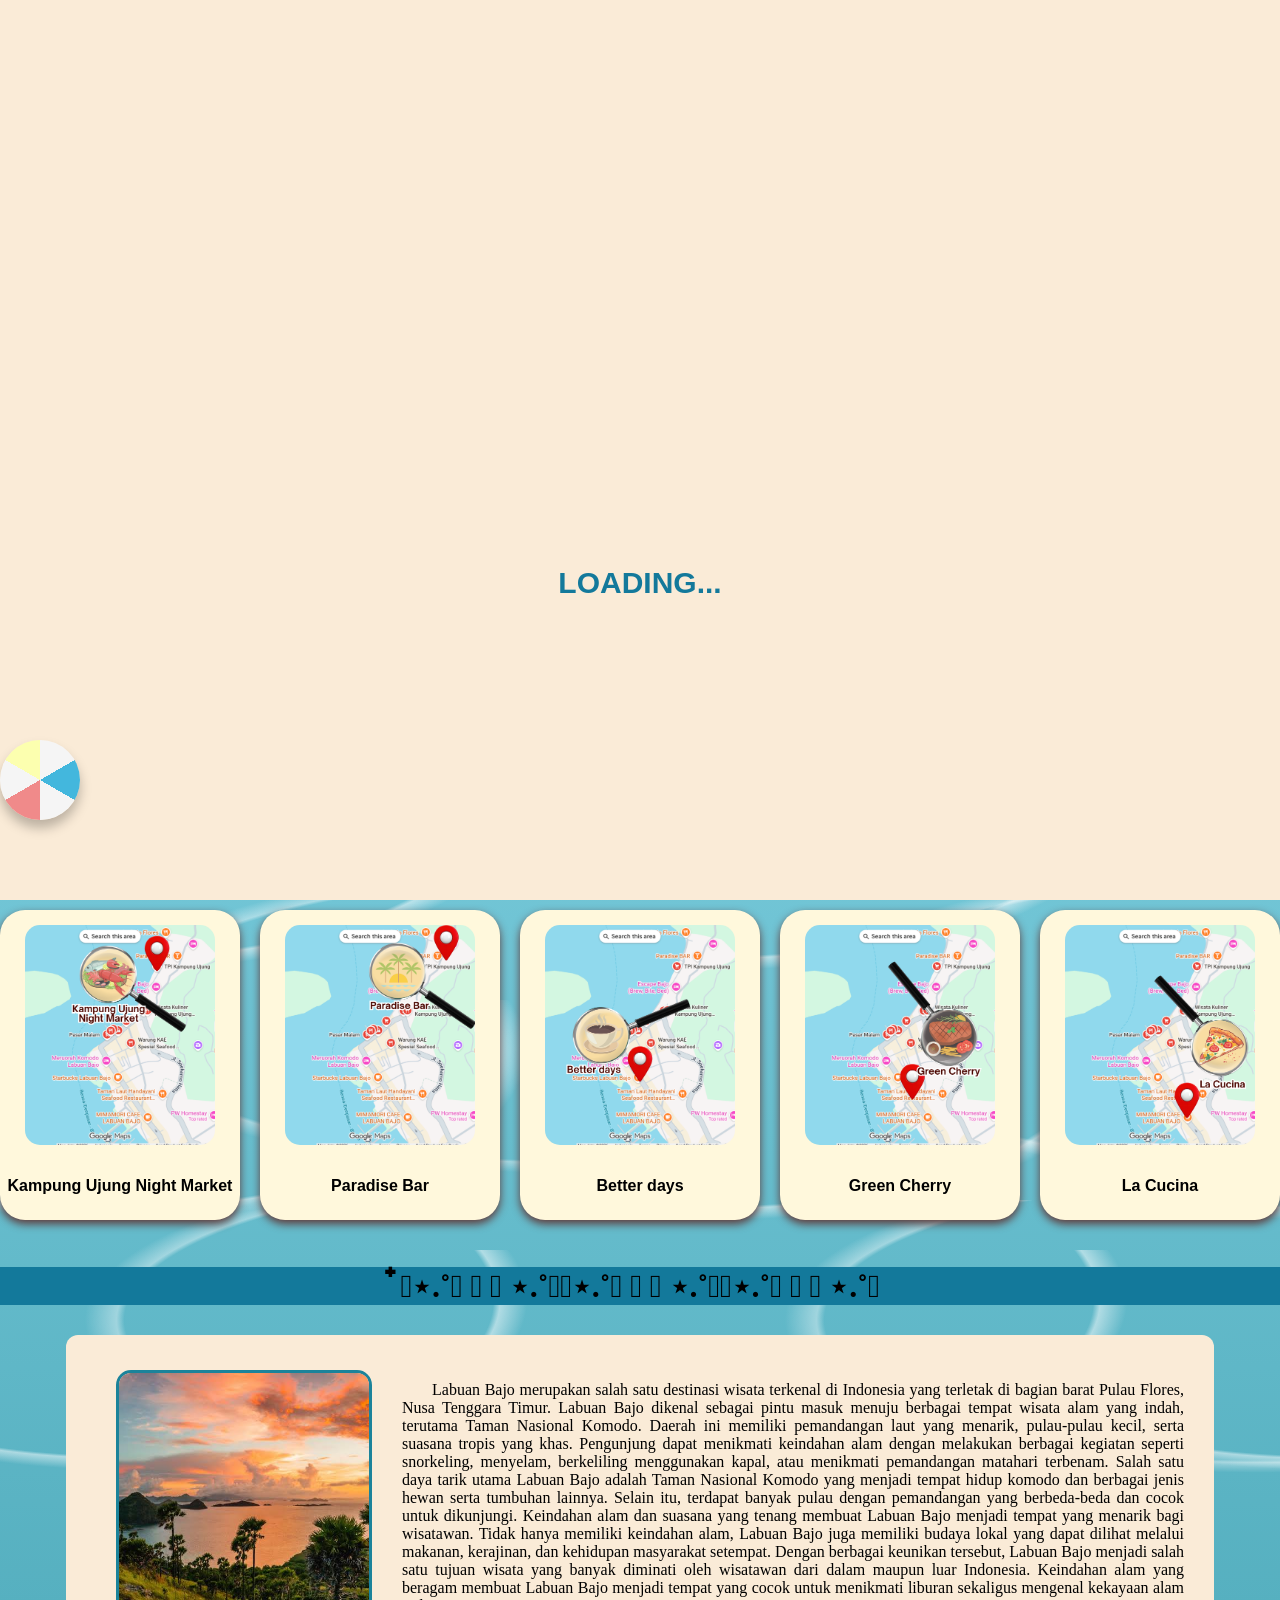
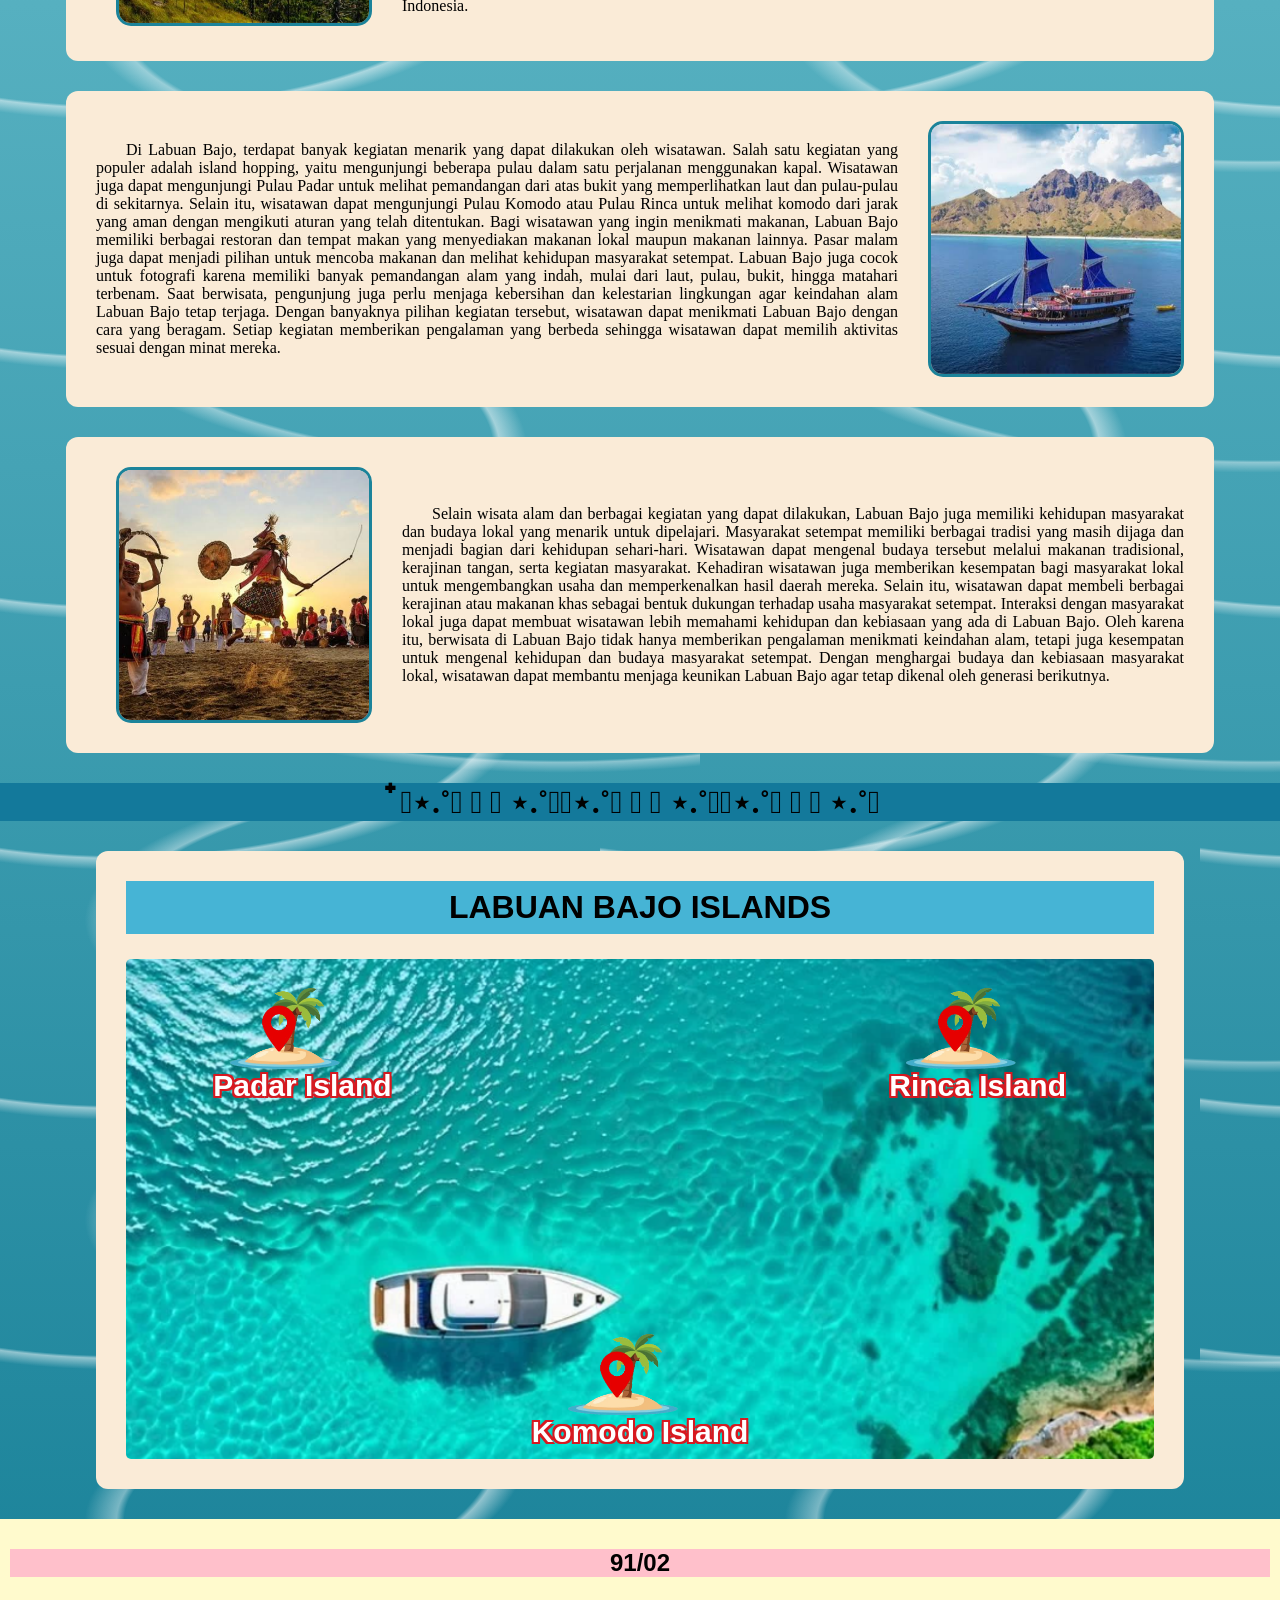
<file: sts_91_2.html>
<!DOCTYPE html>
<html>
    <head>
        <tittle></tittle>
        <link rel="stylesheet" href="sts_91_2.css">
    </head>
    <body>


<div class="loading-screen">
    <div class="loading-text">LOADING...</div>
    <div class="beach-ball"></div>
</div>

        <!-- Membuat HEADER -->
        <div class="header">
            <h1>ALICIA.S</h1>
        </div>

        <!-- membuat nevigator menu -->
        <div class="topnav">
            <ul class="b">
                <li><a href="index.html">Biodata</a></li>
                <li><a href="table_marge.html">Table</a></li>
                <li><a href="list.html">List</a></li>
                <li><a href="sts_91_2.html">STS</a></li>
            
            </ul>
        </div>


<script>
window.addEventListener("load", function() {
    setTimeout(function() {
        document.querySelector(".loading-screen").classList.add("hide");
    }, 3000);
});
</script>


<div class="judul">
<div class="hiasan kiri">
    <img src="Starfish.png">
    <img src="Coco.png">
</div>
    <img src="Selamat.png" class="selamat">
<div class="hiasan kanan">
    <img src="Starfish.png">
    <img src="Coco.png">
    </div>
</div>
        <h2></h2>
        <div class="background-foto">
        <h1 class="labuan-title">𓇼⋆.˚𓆉 𓆝 𓆡 ⋆.˚𓇼LABUAN BAJO 𓇼⋆.˚𓆉 𓆝 𓆡 ⋆.˚𓇼</h1>

        <div class="fotolokasi">
            <div class="content">
                <div class="fotoa">
                    <img src="1" alt="foto 1" class="top">
                    <img src="2" alt="foto 2" class="bottom">
                </div>
                    <div class="fotob">
                    <img src="3" alt="foto 3" class="top">
                    <img src="4" alt="foto 4" class="bottom">
                </div>
                    <div class="fotoc">
                    <img src="5" alt="foto 5" class="top">
                    <img src="6" alt="foto 6" class="bottom">
                </div>
                    <div class="fotod">
                    <img src="7" alt="foto 7" class="top">
                    <img src="8" alt="foto 8" class="bottom">
                </div>
                    <div class="fotoe">
                    <img src="9.png" alt="foto 9" class="top">
                    <img src="10.png" alt="foto 10" class="bottom">
                </div>
            </div>
        </div>

<script>
const slider = document.querySelector('.fotolokasi');
let isDown = false;
let startX;
let scrollLeft;
slider.addEventListener('mousedown', (e) => {
    isDown = true;
    slider.style.cursor = 'grabbing';
    startX = e.pageX - slider.offsetLeft;
    scrollLeft = slider.scrollLeft;
});
slider.addEventListener('mouseleave', () => {
    isDown = false;
    slider.style.cursor = 'grab';
});
slider.addEventListener('mouseup', () => {
    isDown = false;
    slider.style.cursor = 'grab';
});
slider.addEventListener('mousemove', (e) => {
    if (!isDown) return;
    e.preventDefault();
    const x = e.pageX - slider.offsetLeft;
    const walk = (x - startX) * 2;
    slider.scrollLeft = scrollLeft - walk;
});
</script>
    
            <h1>໋𓇼⋆.˚𓆉 𓆝 𓆡 ⋆.˚𓇼𓇼⋆.˚𓆉 𓆝 𓆡 ⋆.˚𓇼𓇼⋆.˚𓆉 𓆝 𓆡 ⋆.˚𓇼</h1>
        </div>
    </div>
</div>




<h2>Main Tourist Attractions for Food and Drinks</h2>
<div class="lokasi">
    <div class="Kampung">
        <img src="Kampung location.png" alt="Kampung location" class="top">
        <img src="Kampung.jpg" alt="Kampung" class="bottom">
        <p>Kampung Ujung Night Market</p>
    </div>
        <div class="Paradise">
            <img src="Paradise location.png" alt="Paradise location" class="top">
            <img src="Paradise.jpg" alt="Paradise" class="bottom">
            <p>Paradise Bar</p>
    </div>
        <div class="Better">
            <img src="Better location.png" alt="Better location" class="top">
            <img src="Better.jpg" alt="Better" class="bottom">
            <p>Better days</p>
    </div>
        <div class="Green">
            <img src="Green location.png" alt="Green location" class="top">
            <img src="Green.jpg" alt="Green" class="bottom">
            <p>Green Cherry</p>
    </div>
        <div class="La">
            <img src="La location.png" alt="La location" class="top">
            <img src="La.jpg" alt="La" class="bottom">
            <p>La Cucina</p>
    </div>
    </div>


<h1>໋𓇼⋆.˚𓆉 𓆝 𓆡 ⋆.˚𓇼𓇼⋆.˚𓆉 𓆝 𓆡 ⋆.˚𓇼𓇼⋆.˚𓆉 𓆝 𓆡 ⋆.˚𓇼</h1>
<div class="penjelasana">
    <div class="contenta">
        <div class="imga">
            <div class="flip">
                <img src="img1.jpg" class="top">
                <img src="img2.jpg" class="bottom">
            </div>
        </div>
        <div class="isia">
            <p>Labuan Bajo merupakan salah satu destinasi wisata terkenal di Indonesia yang terletak di bagian barat Pulau Flores, Nusa Tenggara Timur. Labuan Bajo dikenal sebagai pintu masuk menuju berbagai tempat wisata alam yang indah, terutama Taman Nasional Komodo. Daerah ini memiliki pemandangan laut yang menarik, pulau-pulau kecil, serta suasana tropis yang khas. Pengunjung dapat menikmati keindahan alam dengan melakukan berbagai kegiatan seperti snorkeling, menyelam, berkeliling menggunakan kapal, atau menikmati pemandangan matahari terbenam. Salah satu daya tarik utama Labuan Bajo adalah Taman Nasional Komodo yang menjadi tempat hidup komodo dan berbagai jenis hewan serta tumbuhan lainnya. Selain itu, terdapat banyak pulau dengan pemandangan yang berbeda-beda dan cocok untuk dikunjungi. Keindahan alam dan suasana yang tenang membuat Labuan Bajo menjadi tempat yang menarik bagi wisatawan. Tidak hanya memiliki keindahan alam, Labuan Bajo juga memiliki budaya lokal yang dapat dilihat melalui makanan, kerajinan, dan kehidupan masyarakat setempat. Dengan berbagai keunikan tersebut, Labuan Bajo menjadi salah satu tujuan wisata yang banyak diminati oleh wisatawan dari dalam maupun luar Indonesia. Keindahan alam yang beragam membuat Labuan Bajo menjadi tempat yang cocok untuk menikmati liburan sekaligus mengenal kekayaan alam Indonesia.</p>
        </div>
    </div>
</div>

<div class="penjelasanb">
    <div class="contentb">
        <div class="imgb">
            <div class="flip">
                <img src="img3.jpg" class="top">
                <img src="img4.jpg" class="bottom">
            </div>
        </div>
        <div class="isib">
            <p>Di Labuan Bajo, terdapat banyak kegiatan menarik yang dapat dilakukan oleh wisatawan. Salah satu kegiatan yang populer adalah island hopping, yaitu mengunjungi beberapa pulau dalam satu perjalanan menggunakan kapal. Wisatawan juga dapat mengunjungi Pulau Padar untuk melihat pemandangan dari atas bukit yang memperlihatkan laut dan pulau-pulau di sekitarnya. Selain itu, wisatawan dapat mengunjungi Pulau Komodo atau Pulau Rinca untuk melihat komodo dari jarak yang aman dengan mengikuti aturan yang telah ditentukan. Bagi wisatawan yang ingin menikmati makanan, Labuan Bajo memiliki berbagai restoran dan tempat makan yang menyediakan makanan lokal maupun makanan lainnya. Pasar malam juga dapat menjadi pilihan untuk mencoba makanan dan melihat kehidupan masyarakat setempat. Labuan Bajo juga cocok untuk fotografi karena memiliki banyak pemandangan alam yang indah, mulai dari laut, pulau, bukit, hingga matahari terbenam. Saat berwisata, pengunjung juga perlu menjaga kebersihan dan kelestarian lingkungan agar keindahan alam Labuan Bajo tetap terjaga. Dengan banyaknya pilihan kegiatan tersebut, wisatawan dapat menikmati Labuan Bajo dengan cara yang beragam. Setiap kegiatan memberikan pengalaman yang berbeda sehingga wisatawan dapat memilih aktivitas sesuai dengan minat mereka.</p>
        </div>
    </div>
</div>

<div class="penjelasanc">
    <div class="contentc">
        <div class="imgc">
            <div class="flip">
                <img src="img5.jpg" class="top">
                <img src="img6.jpg" class="bottom">
            </div>
        </div>
        <div class="isic">
            <p>Selain wisata alam dan berbagai kegiatan yang dapat dilakukan, Labuan Bajo juga memiliki kehidupan masyarakat dan budaya lokal yang menarik untuk dipelajari. Masyarakat setempat memiliki berbagai tradisi yang masih dijaga dan menjadi bagian dari kehidupan sehari-hari. Wisatawan dapat mengenal budaya tersebut melalui makanan tradisional, kerajinan tangan, serta kegiatan masyarakat. Kehadiran wisatawan juga memberikan kesempatan bagi masyarakat lokal untuk mengembangkan usaha dan memperkenalkan hasil daerah mereka. Selain itu, wisatawan dapat membeli berbagai kerajinan atau makanan khas sebagai bentuk dukungan terhadap usaha masyarakat setempat. Interaksi dengan masyarakat lokal juga dapat membuat wisatawan lebih memahami kehidupan dan kebiasaan yang ada di Labuan Bajo. Oleh karena itu, berwisata di Labuan Bajo tidak hanya memberikan pengalaman menikmati keindahan alam, tetapi juga kesempatan untuk mengenal kehidupan dan budaya masyarakat setempat. Dengan menghargai budaya dan kebiasaan masyarakat lokal, wisatawan dapat membantu menjaga keunikan Labuan Bajo agar tetap dikenal oleh generasi berikutnya.</p>
        </div>
    </div>
</div>

<h1>໋𓇼⋆.˚𓆉 𓆝 𓆡 ⋆.˚𓇼𓇼⋆.˚𓆉 𓆝 𓆡 ⋆.˚𓇼𓇼⋆.˚𓆉 𓆝 𓆡 ⋆.˚𓇼</h1>
<div class="island-section">
    <div class="island-box">
        <h2>LABUAN BAJO ISLANDS</h2>
        <div class="island-map">
            <div class="island padar" onclick="spinAndOpen(this, 'padarPopup')">
                <img src="Island.png" alt="Padar Island">
                <p>Padar Island</p>
            </div>
            <div class="island rinca" onclick="spinAndOpen(this, 'rincaPopup')">
                <img src="Island.png" alt="Rinca Island">
                <p>Rinca Island</p>
            </div>
            <div class="island komodo" onclick="spinAndOpen(this, 'komodoPopup')">
                <img src="Island.png" alt="Komodo Island">
                <p>Komodo Island</p>
            </div>
        </div>
    </div>
</div>

<div id="padarPopup" class="popup">
    <div class="popup-content">
        <button class="close" onclick="closePopup('padarPopup')">&times;</button>
        <h2>PADAR ISLAND</h2>
        <img src="padar.jpg" alt="Padar Island" class="popup-image">
        <p>Padar Island is famous for its beautiful hills, unique landscapes, and amazing views of the sea.</p>
    </div>
</div>

<div id="rincaPopup" class="popup">
    <div class="popup-content">
        <button class="close" onclick="closePopup('rincaPopup')">&times;</button>
        <h2>RINCA ISLAND</h2>
        <img src="rica.jpg" alt="Rinca Island" class="popup-image">
        <p>Rinca Island is known for its natural landscapes and is one of the places where visitors can see Komodo dragons.</p>
    </div>
</div>

<div id="komodoPopup" class="popup">
    <div class="popup-content">
        <button class="close" onclick="closePopup('komodoPopup')">&times;</button>
        <h2>KOMODO ISLAND</h2>
        <img src="komodo.jpg" alt="Komodo Island" class="popup-image">
        <p>Komodo Island is one of the main destinations in Komodo National Park and is famous for its Komodo dragons.</p>
    </div>
</div>
<script>
function spinAndOpen(island, popupID) {
    var image = island.querySelector("img");
    image.classList.remove("spin");
    void image.offsetWidth;
    image.classList.add("spin");
    setTimeout(function() {
        image.classList.remove("spin");
        openPopup(popupID);
    }, 600);
}
function openPopup(popupID) {
    document.getElementById(popupID).style.display = "flex";
}
function closePopup(popupID) {
    document.getElementById(popupID).style.display = "none";
}
</script>

        <!-- Membuat Footer -->
        <div class="footer">
        <h2>91/02</h2>
        </div>
    </body>
</html>
</file>
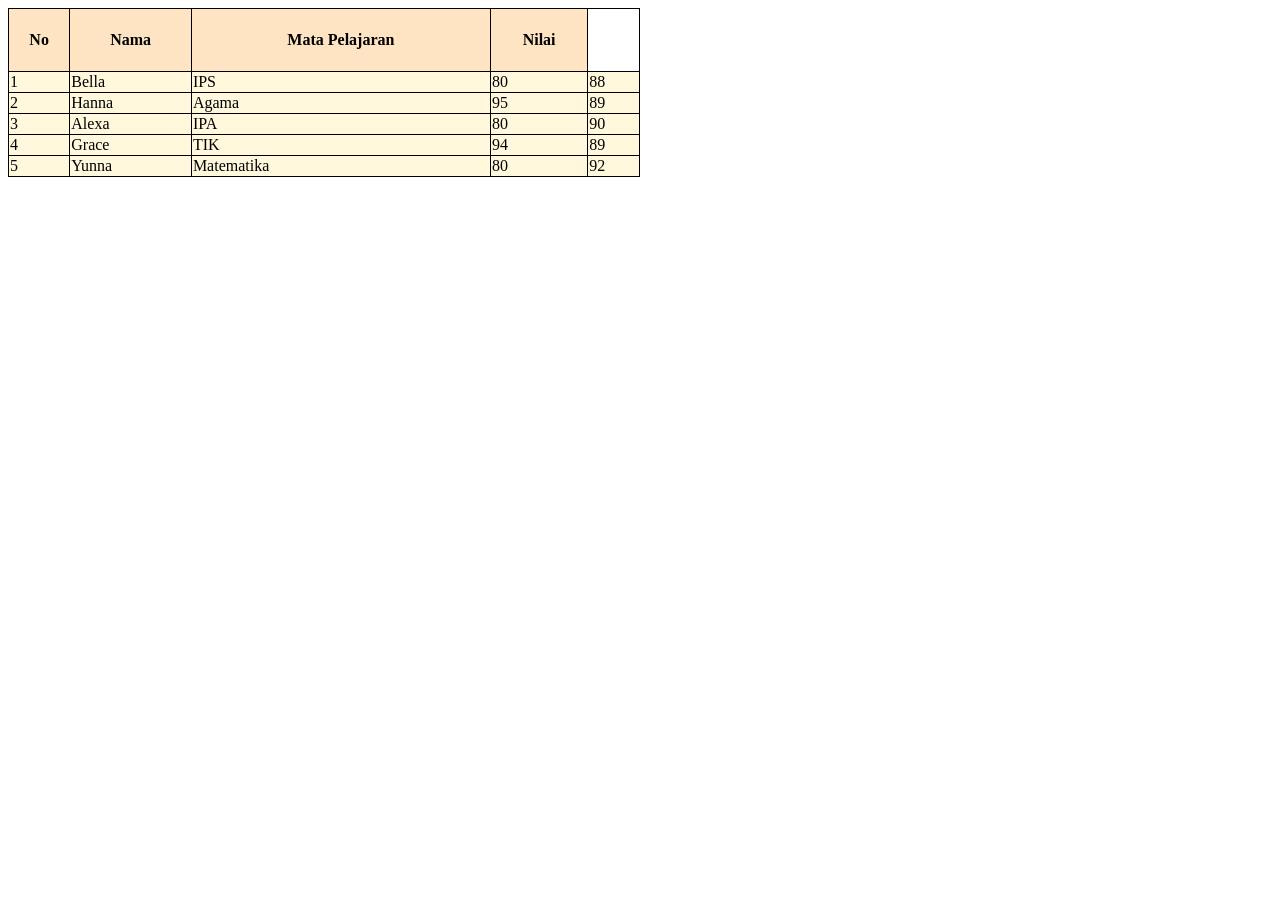
<file: tabel.html>
<!DOCTYPE html>
<html>
    <head>
        <title>Tabel HTML dan CSS</title>
        <link rel="stylesheet" href="tabel.css">
    </head>
    <body>
        <table>
            <tr>
                <th>No</th>
                <th>Nama</th>
                <th>Mata Pelajaran</th>
                <th>Nilai</th>
            </tr>
            <tr>
                <td>1</td>
                <td>Bella</td>
                <td>IPS</td>
                <td>80</td>
                <td>88</td>
            </tr>
            <tr>
                <td>2</td>
                <td>Hanna</td>
                <td>Agama</td>
                <td>95</td>
                <td>89</td>
            </tr>
            <tr>
                <td>3</td>
                <td>Alexa</td>
                <td>IPA</td>
                <td>80</td>
                <td>90</td>
            </tr>
            <tr>
                <td>4</td>
                <td>Grace</td>
                <td>TIK</td>
                <td>94</td>
                <td>89</td>
            </tr>
            <tr>
                <td>5</td>
                <td>Yunna</td>
                <td>Matematika</td>
                <td>80</td>
                <td>92</td>
            </tr>
        </table>
    </body>
</html>
</file>
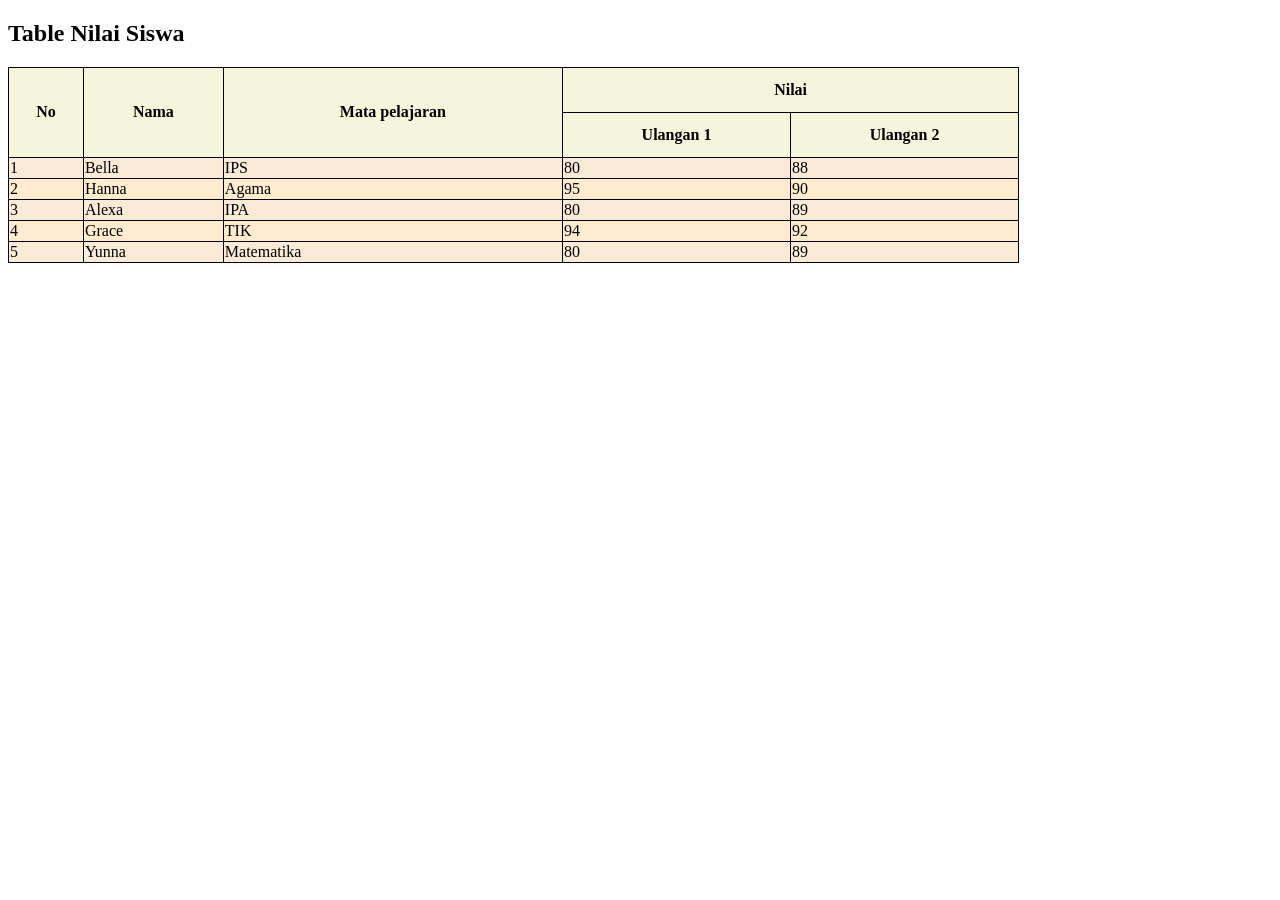
<file: table_gabungan.html>
<!DOCTYPE html>
<html>
    <head>
        <title>Table Gabungan</title>
        <link rel="stylesheet" href="table_gabungan.css">
    </head>

    <body>
        <h2>Table Nilai Siswa</h2>
        <table>
            <tr>
                <th rowspan="2">No</th>
                <th rowspan="2">Nama</th>
                <th rowspan="2">Mata pelajaran</th>
                <th colspan="2">Nilai</th>
            </tr>
            <tr>
                <th>Ulangan 1</th>
                <th>Ulangan 2</th>
            </tr>
             <tr>
                <td>1</td>
                <td>Bella</td>
                <td>IPS</td>
                <td>80</td>
                <td>88</td>
            </tr>
            <tr>
                <td>2</td>
                <td>Hanna</td>
                <td>Agama</td>
                <td>95</td>
                <td>90</td>
            </tr>
            <tr>
                <td>3</td>
                <td>Alexa</td>
                <td>IPA</td>
                <td>80</td>
                <td>89</td>
            </tr>
            <tr>
                <td>4</td>
                <td>Grace</td>
                <td>TIK</td>
                <td>94</td>
                <td>92</td>
            </tr>
            <tr>
                <td>5</td>
                <td>Yunna</td>
                <td>Matematika</td>
                <td>80</td>
                <td>89</td>
            </tr>
        </table>
    </body>
</html>
</file>
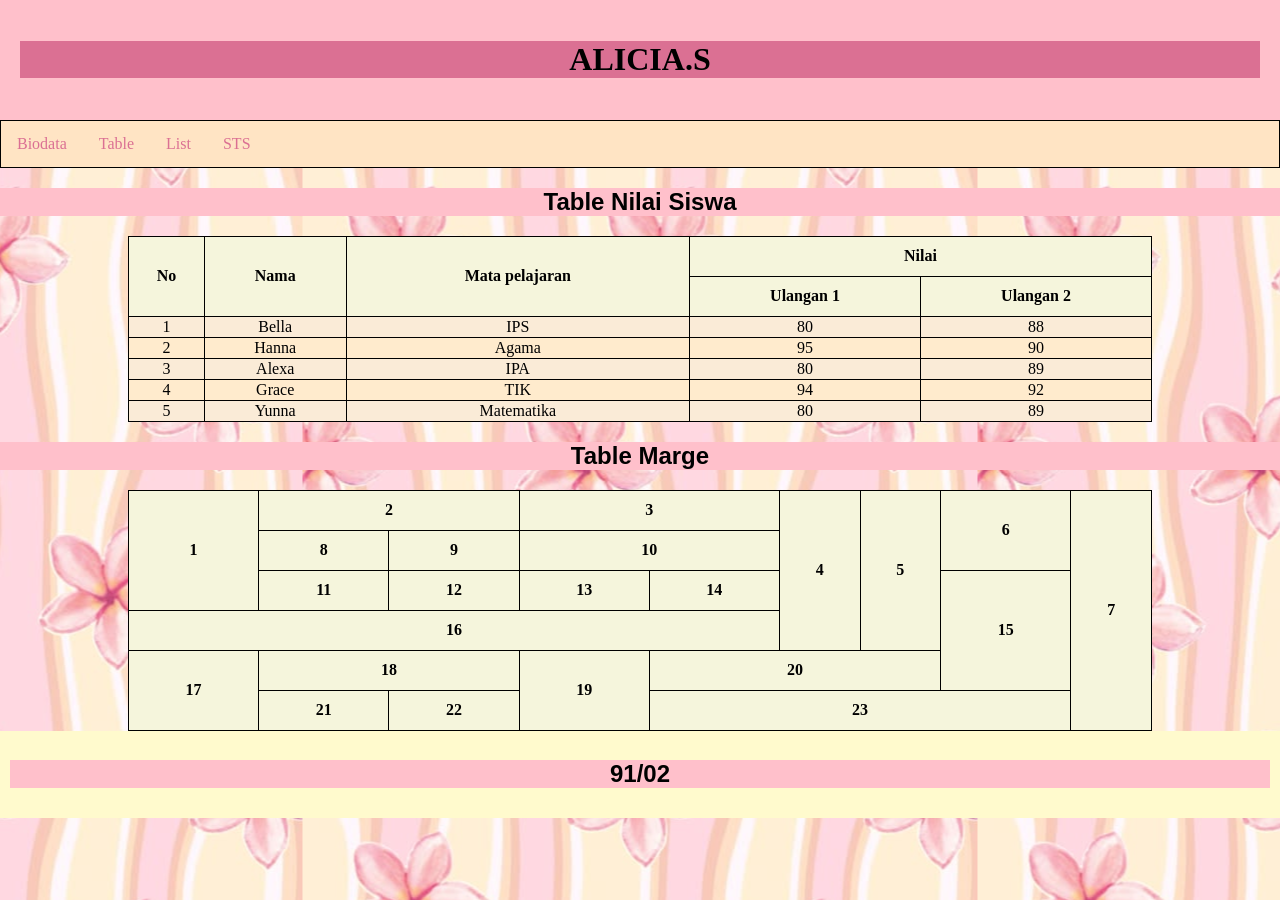
<file: table_marge.html>
<!DOCTYPE html>
<html>
    <head>
        <title>Layout Website</title>
        <link rel="stylesheet" href="index.css">
        <link rel="stylesheet" href="table_marge.css">
    </head>

    <body>

        <!-- Membuat HEADER -->
        <div class="header">
            <h1>ALICIA.S</h1>
        </div>

        <!-- membuat nevigator menu -->
        <div class="topnav">
            <ul class="b">
                <li><a href="index.html">Biodata</a></li>
                <li><a href="table_marge.html">Table</a></li>
                <li><a href="list.html">List</a></li>
                <li><a href="sts_91_2.html">STS</a></li>
            </ul>
        </div>

        <!-- Membuat Content -->
        <h2>Table Nilai Siswa</h2>
        <table id="nilaiTable">
            <tr>
                <th rowspan="2">No</th>
                <th rowspan="2">Nama</th>
                <th rowspan="2">Mata pelajaran</th>
                <th colspan="2">Nilai</th>
            </tr>
            <tr>
                <th>Ulangan 1</th>
                <th>Ulangan 2</th>
            </tr>
            <tr>
                <td>1</td>
                <td>Bella</td>
                <td>IPS</td>
                <td>80</td>
                <td>88</td>
            </tr>
            <tr>
                <td>2</td>
                <td>Hanna</td>
                <td>Agama</td>
                <td>95</td>
                <td>90</td>
            </tr>
            <tr>
                <td>3</td>
                <td>Alexa</td>
                <td>IPA</td>
                <td>80</td>
                <td>89</td>
            </tr>
            <tr>
                <td>4</td>
                <td>Grace</td>
                <td>TIK</td>
                <td>94</td>
                <td>92</td>
            </tr>
            <tr>
                <td>5</td>
                <td>Yunna</td>
                <td>Matematika</td>
                <td>80</td>
                <td>89</td>
            </tr>
        </table>

        <h2>Table Marge</h2>
        <table id="margeTable">
            <tr>
                <th rowspan="3">1</th>
                <th colspan="2">2</th>
                <th colspan="2">3</th>
                <th rowspan="4">4</th>
                <th rowspan="4">5</th>
                <th rowspan="2">6</th>
                <th rowspan="6">7</th>
            </tr>
            <tr>
                <th>8</th>
                <th>9</th>
                <th colspan="2">10</th>
            </tr>
            <tr>
                <th>11</th>
                <th>12</th>
                <th>13</th>
                <th>14</th>
                <th rowspan="3">15</th>
            </tr>
            <tr>
                <th colspan="5">16</th>
            </tr>
            <tr>
                <th rowspan="2">17</th>
                <th colspan="2">18</th>
                <th rowspan="2">19</th>
                <th colspan="3">20</th>
            </tr>
            <tr>
                <th>21</th>
                <th>22</th>
                <th colspan="4">23</th>
            </tr>
        </table>

        <!-- Membuat Footer -->
        <div class="footer">
            <h2>91/02</h2>
        </div>

    </body>
</html>
</file>
<file: index.css>
*{
    box-sizing: border-box;
}
body{
    margin: 0;
}
/* membuat style pada header */
.header{
    background-color: pink;
    padding: 20px;
    text-align: center;
}

/* membuat style pada navigator/topnav */
.topnav{
    background-color: bisque;
}
.topnav ul{
    list-style-type: none;
    margin: 0;
    padding: 0;
    display: flex;
    background-color: bisque;
}
.topnav li a{
    display: block;
    color: palevioletred;
    text-align: center;
    padding: 14px 16px;
    text-decoration: none;
}
.topnav li a:hover,
.topnav .dropdown:hover .dropbtn{
    background-color: cornsilk;
    color: brown;
}

/* membuat style pada coulmn kanan-kiri */
.column.side{
    width: 25%;
}
/* membuat style pada coulm tengah */
.column.middle{
    width: 50%;
}
.row::after{
    content: "";
    display: table;
    clear: both;
}
.footer{
    background-color: lemonchiffon;
    padding: 10px;
    text-align: center;
}
/* style biodata */
body{
    background-image: url(background.jpg), url(background.jpg);
    background-size: auto;
    background-position: center;
}

h2{
    color: black;
    background-color: pink;
    text-align: center;
    font-family: 'Lucida Sans', 'Lucida Sans Regular', 'Lucida Grande', 'Lucida Sans Unicode', Geneva, Verdana, sans-serif;
}

h1{
    color: black;
    background-color: palevioletred;
    text-align: center;
}

.biodata{
    margin: 30px auto;
    width: 70%;
    background-color:antiquewhite;
    color:black;
    padding: 30px;
    border-radius: 12px;
    display: flex;
    justify-content: center;
    align-items: center;
}



div.content{
    display: flex;
    align-items: center;
    justify-content: center;
    gap: 60px;
}
div.foto{
    position: relative;
    width: 250px;
    height: 250px;
    overflow: hidden;
    border-radius: 15px;
    cursor: pointer;
    display: flex;
    align-items: center;
    justify-content: center;
    border: 3px solid palevioletred;
}

div.foto img{
    position: absolute;
    padding: 0;
    width: 100%;
    height: 100%;
    object-fit: cover;
    object-position: center;
    transition: transform 0.5s ease, opacity 0.5s ease;
}




div.foto img.top{
    opacity: 1;
    z-index: 2;
}
div.foto:hover img.top{
    opacity: 0;
    transform: scale(1.1);
}
div.foto img.bottom{
    opacity: 0;
    z-index: 1;
}
div.foto:hover img.bottom{
    opacity:1;
    transform: scale(1.1);
}
div.makanan{
    display: flex;
    justify-content: center;
    gap:20px;
    text-align: center;
}
img{
    padding: 10px;
}

div.Steak{
    width:250px;
    height:280px;
    border-radius: 25px;
    box-shadow: 0 4px 8px 0 rgba(96, 56, 56, 0.985);
    margin-bottom: 25px;
    background-color: cornsilk;
}
div.Steak:hover{
    overflow: hidden;
    transition: transfrom 0.3s ease;
    transform: scale(1.1);
}
img {
  width: 200px;
  height: 230px;
}
div.Sushi{
    width:250px;
    height:280px;
    border-radius: 25px;
    box-shadow: 0 4px 8px 0 rgba(96, 56, 56, 0.985);
    margin-bottom: 25px;
    background-color:cornsilk;
}
div.Sushi:hover{
    overflow: hidden;
    transition: transfrom 0.3s ease;
    transform: scale(1.1);
}
div.Ramen{
    width:250px;
    height:280px;
    border-radius: 25px;
    box-shadow: 0 4px 8px 0 rgba(96, 56, 56, 0.985);
    margin-bottom: 25px;
    background-color:cornsilk;
}
div.Ramen:hover{
    overflow: hidden;
    transition: transfrom 0.3s ease;
    transform: scale(1.1);
}
div.Samcan{
    width:250px;
    height:280px;
    border-radius: 25px;
    box-shadow: 0 4px 8px 0 rgba(96, 56, 56, 0.985);
    margin-bottom: 25px;
    background-color:cornsilk;
}
div.Samcan:hover{
    overflow: hidden;
    transition: transfrom 0.3s ease;
    transform: scale(1.1);
}
div.minuman{
    display: flex;
    justify-content: center;
    gap:20px;
    text-align: center;
}
img{
    padding: 10px;
}

div.Boba{
    width:250px;
    height:280px;
    border-radius: 25px;
    box-shadow: 0 4px 8px 0 rgba(96, 56, 56, 0.985);
    margin-bottom: 25px;
    background-color: cornsilk;
}
div.Boba:hover{
    overflow: hidden;
    transition: transfrom 0.3s ease;
    transform: scale(1.1);
}
div.Latte{
    width:250px;
    height:280px;
    border-radius: 25px;
    box-shadow: 0 4px 8px 0 rgba(96, 56, 56, 0.985);
    margin-bottom: 25px;
    background-color:cornsilk;
}
div.Latte:hover{
    overflow: hidden;
    transition: transfrom 0.3s ease;
    transform: scale(1.1);
}
div.Macchiato{
    width:250px;
    height:280px;
    border-radius: 25px;
    box-shadow: 0 4px 8px 0 rgba(96, 56, 56, 0.985);
    margin-bottom: 25px;
    background-color:cornsilk;
}
div.Macchiato:hover{
    overflow: hidden;
    transition: transfrom 0.3s ease;
    transform: scale(1.1);
}
div.Hotchoco{
    width:250px;
    height:280px;
    border-radius: 25px;
    box-shadow: 0 4px 8px 0 rgba(96, 56, 56, 0.985);
    margin-bottom: 25px;
    background-color:cornsilk;
}
div.Hotchoco:hover{
    overflow: hidden;
    transition: transfrom 0.3s ease;
    transform: scale(1.1);
}
div.Hobi{
    display: flex;
    justify-content: center;
    gap:20px;
    text-align: center;
}
img{
    padding: 10px;
}

div.Crochet{
    width:250px;
    height:280px;
    border-radius: 25px;
    box-shadow: 0 4px 8px 0 rgba(96, 56, 56, 0.985);
    margin-bottom: 25px;
    background-color: cornsilk;
}
div.Crochet:hover{
    overflow: hidden;
    transition: transfrom 0.3s ease;
    transform: scale(1.1);
}
div.Sewing{
    width:250px;
    height:280px;
    border-radius: 25px;
    box-shadow: 0 4px 8px 0 rgba(96, 56, 56, 0.985);
    margin-bottom: 25px;
    background-color:cornsilk;
}
div.Sewing:hover{
    overflow: hidden;
    transition: transfrom 0.3s ease;
    transform: scale(1.1);
}
div.Drawing{
    width:250px;
    height:280px;
    border-radius: 25px;
    box-shadow: 0 4px 8px 0 rgba(96, 56, 56, 0.985);
    margin-bottom: 25px;
    background-color:cornsilk;
}
div.Drawing:hover{
    overflow: hidden;
    transition: transfrom 0.3s ease;
    transform: scale(1.1);
}
div.Design{
    width:250px;
    height:280px;
    border-radius: 25px;
    box-shadow: 0 4px 8px 0 rgba(96, 56, 56, 0.985);
    margin-bottom: 25px;
    background-color:cornsilk;
}
div.Design:hover{
    overflow: hidden;
    transition: transfrom 0.3s ease;
    transform: scale(1.1);
}
div.Album{
    display: flex;
    justify-content: center;
    gap:20px;
    text-align: center;
}
img{
    padding: 10px;
}

div.TTPD{
    width:250px;
    height:280px;
    border-radius: 25px;
    box-shadow: 0 4px 8px 0 rgba(96, 56, 56, 0.985);
    margin-bottom: 25px;
    background-color: cornsilk;
}
div.TTPD:hover{
    overflow: hidden;
    transition: transfrom 0.3s ease;
    transform: scale(1.1);
}
div.a1989{
    width:250px;
    height:280px;
    border-radius: 25px;
    box-shadow: 0 4px 8px 0 rgba(96, 56, 56, 0.985);
    margin-bottom: 25px;
    background-color:cornsilk;
}
div.a1989:hover{
    overflow: hidden;
    transition: transfrom 0.3s ease;
    transform: scale(1.1);
}
div.Red{
    width:250px;
    height:280px;
    border-radius: 25px;
    box-shadow: 0 4px 8px 0 rgba(96, 56, 56, 0.985);
    margin-bottom: 25px;
    background-color:cornsilk;
}
div.Red:hover{
    overflow: hidden;
    transition: transfrom 0.3s ease;
    transform: scale(1.1);
}
div.Guts{
    width:250px;
    height:280px;
    border-radius: 25px;
    box-shadow: 0 4px 8px 0 rgba(96, 56, 56, 0.985);
    margin-bottom: 25px;
    background-color:cornsilk;
}
div.Guts:hover{
    overflow: hidden;
    transition: transfrom 0.3s ease;
    transform: scale(1.1);
}
div.Film{
    display: flex;
    justify-content: center;
    gap:20px;
    text-align: center;
}
img{
    padding: 10px;
}

div.Spiderman{
    width:250px;
    height:280px;
    border-radius: 25px;
    box-shadow: 0 4px 8px 0 rgba(96, 56, 56, 0.985);
    margin-bottom: 25px;
    background-color: cornsilk;
}
div.Spiderman:hover{
    overflow: hidden;
    transition: transfrom 0.3s ease;
    transform: scale(1.1);
}
div.Hailmary{
    width:250px;
    height:280px;
    border-radius: 25px;
    box-shadow: 0 4px 8px 0 rgba(96, 56, 56, 0.985);
    margin-bottom: 25px;
    background-color:cornsilk;
}
div.Hailmary:hover{
    overflow: hidden;
    transition: transfrom 0.3s ease;
    transform: scale(1.1);
}
div.Wintersoldier{
    width:250px;
    height:280px;
    border-radius: 25px;
    box-shadow: 0 4px 8px 0 rgba(96, 56, 56, 0.985);
    margin-bottom: 25px;
    background-color:cornsilk;
}
div.Wintersoldier:hover{
    overflow: hidden;
    transition: transfrom 0.3s ease;
    transform: scale(1.1);
}
div.Cruella{
    width:250px;
    height:280px;
    border-radius: 25px;
    box-shadow: 0 4px 8px 0 rgba(96, 56, 56, 0.985);
    margin-bottom: 25px;
    background-color:cornsilk;
}
div.Cruella:hover{
    overflow: hidden;
    transition: transfrom 0.3s ease;
    transform: scale(1.1);
}



body {
  margin: 0;
  overflow-x: hidden; /* Prevents scrollbars as petals fall past the viewport */
}

/* Container spanning the entire viewport */
.petal-container {
  position: absolute;
  top: 0;
  left: 0;
  width: 100vw;
  height: 100vh;
  pointer-events: none; /* Allows users to click elements underneath */
}

/* Base styling for each petal */
.petal {
  position: absolute;
  top: -20px; /* Start just above the visible screen */
  width: 15px;
  height: 20px;
  background: linear-gradient(135deg, #ffb7c5, #ff8da1);
  border-radius: 0% 70% 40% 70%; /* Gives it an organic leaf/petal shape */
  opacity: 0.8;
  
  /* Apply the falling animation */
  animation: fall 8s linear infinite;
}

/* Keyframes for the falling and swaying motion */
@keyframes fall {
  0% {
    top: -20px;
    transform: translateX(0) rotate(0deg);
    opacity: 0;
  }
  10% {
    opacity: 1; /* Fade in quickly as it enters the screen */
  }
  90% {
    opacity: 1; /* Stay visible most of the way down */
  }
  100% {
    top: 100vh; /* Move past the bottom of the screen */
    /* Sway horizontally and spin on the way down */
    transform: translateX(120px) rotate(450deg); 
    opacity: 0; /* Fade out right at the bottom */
  }
}

.petal:nth-child(1) { left: 10%; width: 18px; height: 24px; animation-duration: 7s; animation-delay: 0s; }
.petal:nth-child(2) { left: 25%; width: 12px; height: 16px; animation-duration: 10s; animation-delay: 1s; }
.petal:nth-child(3) { left: 40%; width: 15px; height: 20px; animation-duration: 8s; animation-delay: 3s; }
.petal:nth-child(4) { left: 55%; width: 14px; height: 19px; animation-duration: 6s; animation-delay: 1.5s; }
.petal:nth-child(5) { left: 70%; width: 20px; height: 26px; animation-duration: 9s; animation-delay: 4s; }
.petal:nth-child(6) { left: 85%; width: 11px; height: 15px; animation-duration: 11s; animation-delay: 2s; }
.petal:nth-child(7) { left: 15%; width: 16px; height: 21px; animation-duration: 8.5s; animation-delay: 5s; }
.petal:nth-child(8) { left: 45%; width: 13px; height: 18px; animation-duration: 7.5s; animation-delay: 0.5s; }
.petal:nth-child(9) { left: 65%; width: 17px; height: 23px; animation-duration: 9.5s; animation-delay: 2.5s; }
.petal:nth-child(10) { left: 90%; width: 15px; height: 20px; animation-duration: 6.5s; animation-delay: 6s; }
.petal:nth-child(11) { left: 10%; width: 18px; height: 24px; animation-duration: 7s; animation-delay: 0s; }
.petal:nth-child(12) { left: 25%; width: 12px; height: 16px; animation-duration: 10s; animation-delay: 1s; }
.petal:nth-child(13) { left: 40%; width: 15px; height: 20px; animation-duration: 8s; animation-delay: 3s; }
.petal:nth-child(14) { left: 55%; width: 14px; height: 19px; animation-duration: 6s; animation-delay: 1.5s; }
.petal:nth-child(15) { left: 70%; width: 20px; height: 26px; animation-duration: 9s; animation-delay: 4s; }
.petal:nth-child(16) { left: 85%; width: 11px; height: 15px; animation-duration: 11s; animation-delay: 2s; }
.petal:nth-child(17) { left: 15%; width: 16px; height: 21px; animation-duration: 8.5s; animation-delay: 5s; }
.petal:nth-child(18) { left: 45%; width: 13px; height: 18px; animation-duration: 7.5s; animation-delay: 0.5s; }
.petal:nth-child(19) { left: 65%; width: 17px; height: 23px; animation-duration: 9.5s; animation-delay: 2.5s; }
.petal:nth-child(20) { left: 90%; width: 15px; height: 20px; animation-duration: 6.5s; animation-delay: 6s; }




/* spotify album*/

.spotify-section {
    width: 90%;
    max-width: 1400px;
    margin: 40px auto;
    background-color: #29435a;
    border-radius: 20px;
    overflow: hidden;
    color: white;
}


/* top part */

.spotify-header {
    height: 180px;
    padding: 25px 35px;
    display: flex;
    align-items: center;
    gap: 25px;

    background: linear-gradient(
        135deg,
        #526b82,
        #3c556c
    );

    position: relative;
}


/* Album cover */

.spotify-cover {
    width: 180px;
    height: 180px;
    flex-shrink: 0;
    border-radius: 12px;
    overflow: hidden;
}

.spotify-cover img {
    width: 100%;
    height: 100%;
    padding: 0;
    object-fit: cover;
}


/* Album info */

.spotify-info h1 {
    background: none;
    color: white;
    text-align: left;
    font-size: 30px;
    margin: 5px 0;
}

.spotify-info h3 {
    color: #c9d8e6;
    font-size: 18px;
    margin: 5px 0;
}

.preview {
    display: inline-block;
    background-color: #173c58;
    color: white;
    padding: 3px 7px;
    margin: 0;
    font-size: 12px;
    font-weight: bold;
}


/* save */

.spotify-save {
    display: flex;
    align-items: center;
    gap: 10px;
    margin-top: 12px;
    font-size: 17px;
    font-weight: bold;
}

.plus {
    width: 25px;
    height: 25px;
    border: 2px solid white;
    border-radius: 50%;
    display: flex;
    justify-content: center;
    align-items: center;
}


/* Logo */

.spotify-logo {
    position: absolute;
    top: 25px;
    right: 30px;
    width: 32px;
    height: 32px;
    background-color: white;
    color: #29435a;
    border-radius: 50%;
    display: flex;
    align-items: center;
    justify-content: center;
}


/* Controls */

.music-controls {
    height: 60px;
    display: flex;
    justify-content: flex-end;
    align-items: center;
    gap: 15px;
    padding: 0 30px;
    background-color: #29435a;
}

.music-controls button {
    border: none;
    background: transparent;
    color: white;
    font-size: 20px;
    cursor: pointer;
}

.music-controls .play-button {
    width: 50px;
    height: 50px;
    background-color: white;
    color: #172a3b;
    border-radius: 50%;
    font-size: 22px;
}


/* Scrollable list */

.song-list {
    height: 250px;
    overflow-y: auto;
    padding: 5px 20px 15px;
    background-color: #2f475d;
}


/* Scroll bar */

.song-list::-webkit-scrollbar {
    width: 8px;
}

.song-list::-webkit-scrollbar-track {
    background: #335069;
}

.song-list::-webkit-scrollbar-thumb {
    background-color: #8298aa;
    border-radius: 10px;
}

.song-list::-webkit-scrollbar-thumb:hover {
    background-color: #ffb7c5;
}


/* lagu */

.song {
    min-height: 55px;
    display: flex;
    align-items: center;
    gap: 15px;
    padding: 5px 10px;
    border-radius: 8px;
    transition: 0.2s;
}

.song:hover {
    background-color: #3d566d;
}

/* No */
.number {
    width: 25px;
    color: #b9cad9;
    font-size: 15px;
    text-align: center;
}

/* Song name */
.song-info {
    display: flex;
    flex-direction: column;
    flex: 1;
    gap: 3px;
}
.song-info strong {
    font-size: 16px;
    font-weight: 500;
}
.song-info small {
    color: #b7c9d9;
    font-size: 13px;
}
/* waktu */
.duration {
    color: #d7e0e8;
    font-size: 14px;
}

/* Load screen */
.loading-screen {
    position: fixed;
    inset: 0;
    width: 100vw;
    height: 100vh;
    background-color: #ffe6ed;
    display: grid;
    place-items: center;
    z-index: 99999;
    animation: loading-fade 1s ease 3s forwards;
}

/* load vinyl */
.loading-screen .vinyl-record {
    width: 230px;
    height: 230px;
    position: relative;
    border-radius: 50%;
    background:
        repeating-radial-gradient(
            circle,
            #111 0px,
            #111 2px,
            #292929 3px,
            #111 4px
        );
    box-shadow: 0 10px 25px rgba(0, 0, 0, 0.35);
    animation: loading-vinyl-spin 2s linear infinite;
}

/* vinyl groove */
.loading-screen .vinyl-record::before {
    content: "";
    position: absolute;
    width: 190px;
    height: 190px;
    top: 20px;
    left: 20px;
    border-radius: 50%;
    border: 1px solid #444;
}

/* pink center label */
.loading-screen .vinyl-record .vinyl-label {
    position: absolute;
    width: 75px;
    height: 75px;
    top: 50%;
    left: 50%;
    transform: translate(-50%, -50%);
    border-radius: 50%;
    Background-color: #d96b8a;
    z-index: 2;
}

/* center hole */
.loading-screen .vinyl-record .vinyl-hole {
    position: absolute;
    width: 10px;
    height: 10px;
    top: 50%;
    left: 50%;
    transform: translate(-50%, -50%);
    border-radius: 50%;
    background-color: #ffe6ed;
    z-index: 3;
}

/* loading text */
.loading-screen p {
    position: absolute;
    top: calc(50% + 140px);
    left: 50%;
    transform: translateX(-50%);
    margin: 0;
    font-family: Georgia, serif;
    font-size: 20px;
    letter-spacing: 3px;
    color: #333;
    white-space: nowrap;
}

/* loading vinyl spin */
@keyframes loading-vinyl-spin {
    from {
        transform: rotate(0deg);
    }
    to {
        transform: rotate(360deg);
    }
}

/* loading screen dissapears */
@keyframes loading-fade {
    from {
        opacity: 1;
        visibility: visible;
    }
    to {
        opacity: 0;
        visibility: hidden;
    }
}

/* ALBUM FAVORITE */
.Album {
    display: flex;
    justify-content: center;
    gap: 20px;
    text-align: center;
}

/* album */
.TTPD,
.a1989,
.Red,
.Guts {
    width: 250px;
    height: 330px;
    position: relative;
    border-radius: 25px;
    box-shadow: 0 4px 8px rgba(96, 56, 56, 0.985);
    margin-bottom: 25px;
    background-color: cornsilk;
    overflow: hidden;
    text-align: center;
}

.TTPD > p,
.a1989 > p,
.Red > p,
.Guts > p {
    margin: 10px 0 0 0;
    font-family: Georgia, serif;
    font-size: 20px;
    color: black;
}

/* Album images */
.TTPD img,
.a1989 img,
.Red img,
.Guts img {
    width: 200px;
    height: 230px;
    padding: 10px;
    object-fit: cover;
    transition: opacity 0.3s ease;
}

/* album vinyl */
.album-vinyl {
    position: absolute;
    width: 190px;
    height: 190px;
    top: 30px;
    left: 50%;
    transform: translateX(-50%) scale(0.6);
    border-radius: 50%;
    opacity: 0;
    pointer-events: none;
    box-shadow: 0 5px 15px rgba(0, 0, 0, 0.35);
    background:
        repeating-radial-gradient(
            circle,
            var(--dark) 0px,
            var(--dark) 2px,
            var(--light) 3px,
            var(--dark) 5px
        );

    transition: opacity 0.3s ease;
}


/* Vinyl label */
.album-vinyl .vinyl-label {
    position: absolute;
    width: 65px;
    height: 65px;
    top: 50%;
    left: 50%;
    transform: translate(-50%, -50%);
    border-radius: 50%;
    background-color: var(--label);
}


/* Vinyl hole */
.album-vinyl .vinyl-hole {
    position: absolute;
    width: 9px;
    height: 9px;
    top: 50%;
    left: 50%;
    transform: translate(-50%, -50%);
    border-radius: 50%;
    background-color: #f8e8e8;
}

/* Album color */
.vinyl-ttpd {
    --dark: #444444;
    --light: #777777;
    --label: #777777;
}

.vinyl-1989 {
    --dark: #315f7c;
    --light: #76a9c7;
    --label: #76a9c7;
}

.vinyl-red {
    --dark: #681c22;
    --light: #ad3942;
    --label: #ad3942;
}

.vinyl-guts {
    --dark: #49315f;
    --light: #80639a;
    --label: #80639a;
}


/* hover */

.TTPD:hover img,
.a1989:hover img,
.Red:hover img,
.Guts:hover img {
    opacity: 0;
}

.TTPD:hover .album-vinyl,
.a1989:hover .album-vinyl,
.Red:hover .album-vinyl,
.Guts:hover .album-vinyl {
    opacity: 1;

    animation:
        album-vinyl-appear 0.3s ease forwards,
        album-vinyl-spin 1.5s linear 0.3s infinite;
}

/* vinyl appear */
@keyframes album-vinyl-appear {
    from {
        transform: translateX(-50%) scale(0.6);
    }
    to {
        transform: translateX(-50%) scale(1);
    }
}

/* Vinyl spin */
@keyframes album-vinyl-spin {
    from {
        transform: translateX(-50%) scale(1) rotate(0deg);
    }
    to {
        transform: translateX(-50%) scale(1) rotate(360deg);
    }
}
/* fix */
.TTPD,
.a1989,
.Red,
.Guts {
    position: relative;
    width: 250px;
    height: 330px;
    background-color: cornsilk;
    border-radius: 25px;
    box-shadow: 0 4px 8px rgba(96, 56, 56, 0.985);
    text-align: center;
    overflow: hidden;
}
/* judul album */
.TTPD > p,
.a1989 > p,
.Red > p,
.Guts > p {
    position: absolute;
    bottom: 10px;
    left: 0;
    width: 100%;
    margin: 0;
    font-family: Georgia, serif;
    font-size: 20px;
    color: black;
    text-align: center;
}
/* Center vinyl */
.TTPD .album-vinyl,
.a1989 .album-vinyl,
.Red .album-vinyl,
.Guts .album-vinyl {
    position: absolute;
    top: 30px;
    left: 50%;
    transform: translateX(-50%);
}
table, th, td{
    border: 1px solid black;
    text-align: center;
}
table{
    width: 40%;
    border-collapse: collapse;
}
th{
    height: 40px;
    padding: 2px;
    background-color: beige;
}
tr:nth-child(even){
    background-color: blanchedalmond;
}
tr:hover{
    background-color: pink;
}
/* list style */
ol{
    border: 1px solid black;
    background-color: bisque;
    margin: 10px;
    list-style-position: inside;
    padding: 15px 30px;
}
ol li{border: 1px solid black;
    padding: 5px;
    background-color: pink;
}
ul{
    border: 1px solid black;
    background-color: bisque;
    margin: 10px;
    list-style-position: inside;
}
</file>
<file: biodatastyle.css>
body{
    background-image: url(background.jpg), url(background.jpg);
    background-size: auto;
    background-position: center;
}

h2{
    color: black;
    background-color: pink;
    text-align: center;
    font-family: 'Lucida Sans', 'Lucida Sans Regular', 'Lucida Grande', 'Lucida Sans Unicode', Geneva, Verdana, sans-serif;
}

h1{
    color: black;
    background-color: palevioletred;
    text-align: center;
}

.biodata{
    margin: 30px auto;
    width: 70%;
    background-color:antiquewhite;
    color:black;
    padding: 30px;
    border-radius: 12px;
    display: flex;
    justify-content: center;
    align-items: center;
}



div.content{
    display: flex;
    align-items: center;
    justify-content: center;
    gap: 60px;
}
div.foto{
    position: relative;
    width: 250px;
    height: 250px;
    overflow: hidden;
    border-radius: 15px;
    cursor: pointer;
    display: flex;
    align-items: center;
    justify-content: center;
    border: 3px solid palevioletred;
}

div.foto img{
    position: absolute;
    padding: 0;
    width: 100%;
    height: 100%;
    object-fit: cover;
    object-position: center;
    transition: transform 0.5s ease, opacity 0.5s ease;
}




div.foto img.top{
    opacity: 1;
    z-index: 2;
}
div.foto:hover img.top{
    opacity: 0;
    transform: scale(1.1);
}
div.foto img.bottom{
    opacity: 0;
    z-index: 1;
}
div.foto:hover img.bottom{
    opacity:1;
    transform: scale(1.1);
}
div.makanan{
    display: flex;
    justify-content: center;
    gap:20px;
    text-align: center;
}
img{
    padding: 10px;
}

div.Steak{
    width:250px;
    height:280px;
    border-radius: 25px;
    box-shadow: 0 4px 8px 0 rgba(96, 56, 56, 0.985);
    margin-bottom: 25px;
    background-color: cornsilk;
}
div.Steak:hover{
    overflow: hidden;
    transition: transfrom 0.3s ease;
    transform: scale(1.1);
}
img {
  width: 200px;
  height: 230px;
}
div.Sushi{
    width:250px;
    height:280px;
    border-radius: 25px;
    box-shadow: 0 4px 8px 0 rgba(96, 56, 56, 0.985);
    margin-bottom: 25px;
    background-color:cornsilk;
}
div.Sushi:hover{
    overflow: hidden;
    transition: transfrom 0.3s ease;
    transform: scale(1.1);
}
div.Ramen{
    width:250px;
    height:280px;
    border-radius: 25px;
    box-shadow: 0 4px 8px 0 rgba(96, 56, 56, 0.985);
    margin-bottom: 25px;
    background-color:cornsilk;
}
div.Ramen:hover{
    overflow: hidden;
    transition: transfrom 0.3s ease;
    transform: scale(1.1);
}
div.Samcan{
    width:250px;
    height:280px;
    border-radius: 25px;
    box-shadow: 0 4px 8px 0 rgba(96, 56, 56, 0.985);
    margin-bottom: 25px;
    background-color:cornsilk;
}
div.Samcan:hover{
    overflow: hidden;
    transition: transfrom 0.3s ease;
    transform: scale(1.1);
}
div.minuman{
    display: flex;
    justify-content: center;
    gap:20px;
    text-align: center;
}
img{
    padding: 10px;
}

div.Boba{
    width:250px;
    height:280px;
    border-radius: 25px;
    box-shadow: 0 4px 8px 0 rgba(96, 56, 56, 0.985);
    margin-bottom: 25px;
    background-color: cornsilk;
}
div.Boba:hover{
    overflow: hidden;
    transition: transfrom 0.3s ease;
    transform: scale(1.1);
}
div.Latte{
    width:250px;
    height:280px;
    border-radius: 25px;
    box-shadow: 0 4px 8px 0 rgba(96, 56, 56, 0.985);
    margin-bottom: 25px;
    background-color:cornsilk;
}
div.Latte:hover{
    overflow: hidden;
    transition: transfrom 0.3s ease;
    transform: scale(1.1);
}
div.Macchiato{
    width:250px;
    height:280px;
    border-radius: 25px;
    box-shadow: 0 4px 8px 0 rgba(96, 56, 56, 0.985);
    margin-bottom: 25px;
    background-color:cornsilk;
}
div.Macchiato:hover{
    overflow: hidden;
    transition: transfrom 0.3s ease;
    transform: scale(1.1);
}
div.Hotchoco{
    width:250px;
    height:280px;
    border-radius: 25px;
    box-shadow: 0 4px 8px 0 rgba(96, 56, 56, 0.985);
    margin-bottom: 25px;
    background-color:cornsilk;
}
div.Hotchoco:hover{
    overflow: hidden;
    transition: transfrom 0.3s ease;
    transform: scale(1.1);
}
div.Hobi{
    display: flex;
    justify-content: center;
    gap:20px;
    text-align: center;
}
img{
    padding: 10px;
}

div.Crochet{
    width:250px;
    height:280px;
    border-radius: 25px;
    box-shadow: 0 4px 8px 0 rgba(96, 56, 56, 0.985);
    margin-bottom: 25px;
    background-color: cornsilk;
}
div.Crochet:hover{
    overflow: hidden;
    transition: transfrom 0.3s ease;
    transform: scale(1.1);
}
div.Sewing{
    width:250px;
    height:280px;
    border-radius: 25px;
    box-shadow: 0 4px 8px 0 rgba(96, 56, 56, 0.985);
    margin-bottom: 25px;
    background-color:cornsilk;
}
div.Sewing:hover{
    overflow: hidden;
    transition: transfrom 0.3s ease;
    transform: scale(1.1);
}
div.Drawing{
    width:250px;
    height:280px;
    border-radius: 25px;
    box-shadow: 0 4px 8px 0 rgba(96, 56, 56, 0.985);
    margin-bottom: 25px;
    background-color:cornsilk;
}
div.Drawing:hover{
    overflow: hidden;
    transition: transfrom 0.3s ease;
    transform: scale(1.1);
}
div.Design{
    width:250px;
    height:280px;
    border-radius: 25px;
    box-shadow: 0 4px 8px 0 rgba(96, 56, 56, 0.985);
    margin-bottom: 25px;
    background-color:cornsilk;
}
div.Design:hover{
    overflow: hidden;
    transition: transfrom 0.3s ease;
    transform: scale(1.1);
}
div.Album{
    display: flex;
    justify-content: center;
    gap:20px;
    text-align: center;
}
img{
    padding: 10px;
}

div.TTPD{
    width:250px;
    height:280px;
    border-radius: 25px;
    box-shadow: 0 4px 8px 0 rgba(96, 56, 56, 0.985);
    margin-bottom: 25px;
    background-color: cornsilk;
}
div.TTPD:hover{
    overflow: hidden;
    transition: transfrom 0.3s ease;
    transform: scale(1.1);
}
div.a1989{
    width:250px;
    height:280px;
    border-radius: 25px;
    box-shadow: 0 4px 8px 0 rgba(96, 56, 56, 0.985);
    margin-bottom: 25px;
    background-color:cornsilk;
}
div.a1989:hover{
    overflow: hidden;
    transition: transfrom 0.3s ease;
    transform: scale(1.1);
}
div.Red{
    width:250px;
    height:280px;
    border-radius: 25px;
    box-shadow: 0 4px 8px 0 rgba(96, 56, 56, 0.985);
    margin-bottom: 25px;
    background-color:cornsilk;
}
div.Red:hover{
    overflow: hidden;
    transition: transfrom 0.3s ease;
    transform: scale(1.1);
}
div.Guts{
    width:250px;
    height:280px;
    border-radius: 25px;
    box-shadow: 0 4px 8px 0 rgba(96, 56, 56, 0.985);
    margin-bottom: 25px;
    background-color:cornsilk;
}
div.Guts:hover{
    overflow: hidden;
    transition: transfrom 0.3s ease;
    transform: scale(1.1);
}
div.Film{
    display: flex;
    justify-content: center;
    gap:20px;
    text-align: center;
}
img{
    padding: 10px;
}

div.Spiderman{
    width:250px;
    height:280px;
    border-radius: 25px;
    box-shadow: 0 4px 8px 0 rgba(96, 56, 56, 0.985);
    margin-bottom: 25px;
    background-color: cornsilk;
}
div.Spiderman:hover{
    overflow: hidden;
    transition: transfrom 0.3s ease;
    transform: scale(1.1);
}
div.Hailmary{
    width:250px;
    height:280px;
    border-radius: 25px;
    box-shadow: 0 4px 8px 0 rgba(96, 56, 56, 0.985);
    margin-bottom: 25px;
    background-color:cornsilk;
}
div.Hailmary:hover{
    overflow: hidden;
    transition: transfrom 0.3s ease;
    transform: scale(1.1);
}
div.Wintersoldier{
    width:250px;
    height:280px;
    border-radius: 25px;
    box-shadow: 0 4px 8px 0 rgba(96, 56, 56, 0.985);
    margin-bottom: 25px;
    background-color:cornsilk;
}
div.Wintersoldier:hover{
    overflow: hidden;
    transition: transfrom 0.3s ease;
    transform: scale(1.1);
}
div.Cruella{
    width:250px;
    height:280px;
    border-radius: 25px;
    box-shadow: 0 4px 8px 0 rgba(96, 56, 56, 0.985);
    margin-bottom: 25px;
    background-color:cornsilk;
}
div.Cruella:hover{
    overflow: hidden;
    transition: transfrom 0.3s ease;
    transform: scale(1.1);
}



body {
  margin: 0;
  overflow-x: hidden; /* Prevents scrollbars as petals fall past the viewport */
}

/* Container spanning the entire viewport */
.petal-container {
  position: absolute;
  top: 0;
  left: 0;
  width: 100vw;
  height: 100vh;
  pointer-events: none; /* Allows users to click elements underneath */
}

/* Base styling for each petal */
.petal {
  position: absolute;
  top: -20px; /* Start just above the visible screen */
  width: 15px;
  height: 20px;
  background: linear-gradient(135deg, #ffb7c5, #ff8da1);
  border-radius: 0% 70% 40% 70%; /* Gives it an organic leaf/petal shape */
  opacity: 0.8;
  
  /* Apply the falling animation */
  animation: fall 8s linear infinite;
}

/* Keyframes for the falling and swaying motion */
@keyframes fall {
  0% {
    top: -20px;
    transform: translateX(0) rotate(0deg);
    opacity: 0;
  }
  10% {
    opacity: 1; /* Fade in quickly as it enters the screen */
  }
  90% {
    opacity: 1; /* Stay visible most of the way down */
  }
  100% {
    top: 100vh; /* Move past the bottom of the screen */
    /* Sway horizontally and spin on the way down */
    transform: translateX(120px) rotate(450deg); 
    opacity: 0; /* Fade out right at the bottom */
  }
}

.petal:nth-child(1) { left: 10%; width: 18px; height: 24px; animation-duration: 7s; animation-delay: 0s; }
.petal:nth-child(2) { left: 25%; width: 12px; height: 16px; animation-duration: 10s; animation-delay: 1s; }
.petal:nth-child(3) { left: 40%; width: 15px; height: 20px; animation-duration: 8s; animation-delay: 3s; }
.petal:nth-child(4) { left: 55%; width: 14px; height: 19px; animation-duration: 6s; animation-delay: 1.5s; }
.petal:nth-child(5) { left: 70%; width: 20px; height: 26px; animation-duration: 9s; animation-delay: 4s; }
.petal:nth-child(6) { left: 85%; width: 11px; height: 15px; animation-duration: 11s; animation-delay: 2s; }
.petal:nth-child(7) { left: 15%; width: 16px; height: 21px; animation-duration: 8.5s; animation-delay: 5s; }
.petal:nth-child(8) { left: 45%; width: 13px; height: 18px; animation-duration: 7.5s; animation-delay: 0.5s; }
.petal:nth-child(9) { left: 65%; width: 17px; height: 23px; animation-duration: 9.5s; animation-delay: 2.5s; }
.petal:nth-child(10) { left: 90%; width: 15px; height: 20px; animation-duration: 6.5s; animation-delay: 6s; }
.petal:nth-child(11) { left: 10%; width: 18px; height: 24px; animation-duration: 7s; animation-delay: 0s; }
.petal:nth-child(12) { left: 25%; width: 12px; height: 16px; animation-duration: 10s; animation-delay: 1s; }
.petal:nth-child(13) { left: 40%; width: 15px; height: 20px; animation-duration: 8s; animation-delay: 3s; }
.petal:nth-child(14) { left: 55%; width: 14px; height: 19px; animation-duration: 6s; animation-delay: 1.5s; }
.petal:nth-child(15) { left: 70%; width: 20px; height: 26px; animation-duration: 9s; animation-delay: 4s; }
.petal:nth-child(16) { left: 85%; width: 11px; height: 15px; animation-duration: 11s; animation-delay: 2s; }
.petal:nth-child(17) { left: 15%; width: 16px; height: 21px; animation-duration: 8.5s; animation-delay: 5s; }
.petal:nth-child(18) { left: 45%; width: 13px; height: 18px; animation-duration: 7.5s; animation-delay: 0.5s; }
.petal:nth-child(19) { left: 65%; width: 17px; height: 23px; animation-duration: 9.5s; animation-delay: 2.5s; }
.petal:nth-child(20) { left: 90%; width: 15px; height: 20px; animation-duration: 6.5s; animation-delay: 6s; }




/* spotify album*/

.spotify-section {
    width: 90%;
    max-width: 1400px;
    margin: 40px auto;
    background-color: #29435a;
    border-radius: 20px;
    overflow: hidden;
    color: white;
}


/* top part */

.spotify-header {
    height: 180px;
    padding: 25px 35px;
    display: flex;
    align-items: center;
    gap: 25px;

    background: linear-gradient(
        135deg,
        #526b82,
        #3c556c
    );

    position: relative;
}


/* Album cover */

.spotify-cover {
    width: 180px;
    height: 180px;
    flex-shrink: 0;
    border-radius: 12px;
    overflow: hidden;
}

.spotify-cover img {
    width: 100%;
    height: 100%;
    padding: 0;
    object-fit: cover;
}


/* Album info */

.spotify-info h1 {
    background: none;
    color: white;
    text-align: left;
    font-size: 30px;
    margin: 5px 0;
}

.spotify-info h3 {
    color: #c9d8e6;
    font-size: 18px;
    margin: 5px 0;
}

.preview {
    display: inline-block;
    background-color: #173c58;
    color: white;
    padding: 3px 7px;
    margin: 0;
    font-size: 12px;
    font-weight: bold;
}


/* save */

.spotify-save {
    display: flex;
    align-items: center;
    gap: 10px;
    margin-top: 12px;
    font-size: 17px;
    font-weight: bold;
}

.plus {
    width: 25px;
    height: 25px;
    border: 2px solid white;
    border-radius: 50%;
    display: flex;
    justify-content: center;
    align-items: center;
}


/* Logo */

.spotify-logo {
    position: absolute;
    top: 25px;
    right: 30px;
    width: 32px;
    height: 32px;
    background-color: white;
    color: #29435a;
    border-radius: 50%;
    display: flex;
    align-items: center;
    justify-content: center;
}


/* Controls */

.music-controls {
    height: 60px;
    display: flex;
    justify-content: flex-end;
    align-items: center;
    gap: 15px;
    padding: 0 30px;
    background-color: #29435a;
}

.music-controls button {
    border: none;
    background: transparent;
    color: white;
    font-size: 20px;
    cursor: pointer;
}

.music-controls .play-button {
    width: 50px;
    height: 50px;
    background-color: white;
    color: #172a3b;
    border-radius: 50%;
    font-size: 22px;
}


/* Scrollable list */

.song-list {
    height: 250px;
    overflow-y: auto;
    padding: 5px 20px 15px;
    background-color: #2f475d;
}


/* Scroll bar */

.song-list::-webkit-scrollbar {
    width: 8px;
}

.song-list::-webkit-scrollbar-track {
    background: #335069;
}

.song-list::-webkit-scrollbar-thumb {
    background-color: #8298aa;
    border-radius: 10px;
}

.song-list::-webkit-scrollbar-thumb:hover {
    background-color: #ffb7c5;
}


/* lagu */

.song {
    min-height: 55px;
    display: flex;
    align-items: center;
    gap: 15px;
    padding: 5px 10px;
    border-radius: 8px;
    transition: 0.2s;
}

.song:hover {
    background-color: #3d566d;
}


/* No */

.number {
    width: 25px;
    color: #b9cad9;
    font-size: 15px;
    text-align: center;
}


/* Song name */
.song-info {
    display: flex;
    flex-direction: column;
    flex: 1;
    gap: 3px;
}

.song-info strong {
    font-size: 16px;
    font-weight: 500;
}

.song-info small {
    color: #b7c9d9;
    font-size: 13px;
}

/* waktu */
.duration {
    color: #d7e0e8;

    font-size: 14px;
}



/* Load screen */
.loading-screen {
    position: fixed;
    inset: 0;

    width: 100vw;
    height: 100vh;

    background-color: #ffe6ed;

    display: grid;
    place-items: center;

    z-index: 99999;

    animation: loading-fade 1s ease 3s forwards;
}


/* load vinyl */
.loading-screen .vinyl-record {
    width: 230px;
    height: 230px;
    position: relative;
    border-radius: 50%;
    background:
        repeating-radial-gradient(
            circle,
            #111 0px,
            #111 2px,
            #292929 3px,
            #111 4px
        );

    box-shadow: 0 10px 25px rgba(0, 0, 0, 0.35);
    animation: loading-vinyl-spin 2s linear infinite;
}


/* vinyl groove */

.loading-screen .vinyl-record::before {
    content: "";
    position: absolute;
    width: 190px;
    height: 190px;
    top: 20px;
    left: 20px;
    border-radius: 50%;
    border: 1px solid #444;
}


/* pink center label */

.loading-screen .vinyl-record .vinyl-label {
    position: absolute;
    width: 75px;
    height: 75px;
    top: 50%;
    left: 50%;
    transform: translate(-50%, -50%);
    border-radius: 50%;
    Background-color: #d96b8a;
    z-index: 2;
}


/* center hole */

.loading-screen .vinyl-record .vinyl-hole {
    position: absolute;
    width: 10px;
    height: 10px;
    top: 50%;
    left: 50%;
    transform: translate(-50%, -50%);
    border-radius: 50%;
    background-color: #ffe6ed;
    z-index: 3;
}


/* loading text */

.loading-screen p {
    position: absolute;
    top: calc(50% + 140px);
    left: 50%;
    transform: translateX(-50%);
    margin: 0;
    font-family: Georgia, serif;
    font-size: 20px;
    letter-spacing: 3px;
    color: #333;
    white-space: nowrap;
}


/* loading vinyl spin */

@keyframes loading-vinyl-spin {
    from {
        transform: rotate(0deg);
    }

    to {
        transform: rotate(360deg);
    }
}


/* loading screen dissapears */

@keyframes loading-fade {
    from {
        opacity: 1;
        visibility: visible;
    }

    to {
        opacity: 0;
        visibility: hidden;
    }
}





/* ALBUM FAVORITE */

.Album {
    display: flex;
    justify-content: center;
    gap: 20px;
    text-align: center;
}


/* album */

.TTPD,
.a1989,
.Red,
.Guts {
    width: 250px;
    height: 330px;
    position: relative;
    border-radius: 25px;
    box-shadow: 0 4px 8px rgba(96, 56, 56, 0.985);
    margin-bottom: 25px;
    background-color: cornsilk;
    overflow: hidden;
    text-align: center;
}

.TTPD > p,
.a1989 > p,
.Red > p,
.Guts > p {
    margin: 10px 0 0 0;
    font-family: Georgia, serif;
    font-size: 20px;
    color: black;
}

/* Album images */

.TTPD img,
.a1989 img,
.Red img,
.Guts img {
    width: 200px;
    height: 230px;
    padding: 10px;
    object-fit: cover;
    transition: opacity 0.3s ease;
}


/* album vinyl */

.album-vinyl {
    position: absolute;
    width: 190px;
    height: 190px;
    top: 30px;
    left: 50%;
    transform: translateX(-50%) scale(0.6);
    border-radius: 50%;
    opacity: 0;
    pointer-events: none;
    box-shadow: 0 5px 15px rgba(0, 0, 0, 0.35);

    background:
        repeating-radial-gradient(
            circle,
            var(--dark) 0px,
            var(--dark) 2px,
            var(--light) 3px,
            var(--dark) 5px
        );

    transition: opacity 0.3s ease;
}


/* Vinyl label */

.album-vinyl .vinyl-label {
    position: absolute;
    width: 65px;
    height: 65px;
    top: 50%;
    left: 50%;
    transform: translate(-50%, -50%);
    border-radius: 50%;
    background-color: var(--label);
}


/* Vinyl hole */

.album-vinyl .vinyl-hole {
    position: absolute;
    width: 9px;
    height: 9px;
    top: 50%;
    left: 50%;
    transform: translate(-50%, -50%);
    border-radius: 50%;
    background-color: #f8e8e8;
}


/* Album color */

.vinyl-ttpd {
    --dark: #444444;
    --light: #777777;
    --label: #777777;
}

.vinyl-1989 {
    --dark: #315f7c;
    --light: #76a9c7;
    --label: #76a9c7;
}

.vinyl-red {
    --dark: #681c22;
    --light: #ad3942;
    --label: #ad3942;
}

.vinyl-guts {
    --dark: #49315f;
    --light: #80639a;
    --label: #80639a;
}


/* hover */

.TTPD:hover img,
.a1989:hover img,
.Red:hover img,
.Guts:hover img {
    opacity: 0;
}


.TTPD:hover .album-vinyl,
.a1989:hover .album-vinyl,
.Red:hover .album-vinyl,
.Guts:hover .album-vinyl {
    opacity: 1;

    animation:
        album-vinyl-appear 0.3s ease forwards,
        album-vinyl-spin 1.5s linear 0.3s infinite;
}


/* vinyl appear */

@keyframes album-vinyl-appear {
    from {
        transform: translateX(-50%) scale(0.6);
    }

    to {
        transform: translateX(-50%) scale(1);
    }
}


/* Vinyl spin */

@keyframes album-vinyl-spin {
    from {
        transform: translateX(-50%) scale(1) rotate(0deg);
    }

    to {
        transform: translateX(-50%) scale(1) rotate(360deg);
    }
}




/* final fixed */

.TTPD,
.a1989,
.Red,
.Guts {
    position: relative;
    width: 250px;
    height: 330px;
    background-color: cornsilk;
    border-radius: 25px;
    box-shadow: 0 4px 8px rgba(96, 56, 56, 0.985);
    text-align: center;
    overflow: hidden;
}


/* judul album */

.TTPD > p,
.a1989 > p,
.Red > p,
.Guts > p {
    position: absolute;
    bottom: 10px;
    left: 0;
    width: 100%;
    margin: 0;
    font-family: Georgia, serif;
    font-size: 20px;
    color: black;
    text-align: center;
}


/* Center vinyl */

.TTPD .album-vinyl,
.a1989 .album-vinyl,
.Red .album-vinyl,
.Guts .album-vinyl {
    position: absolute;
    top: 30px;
    left: 50%;
    transform: translateX(-50%);
}
</file>
<file: list.css>
/* List Section */
.list-section {
    margin: 20px;
    padding: 20px;
    background-color: #F2F8F6;
    font-family: 'Lucida Sans', 'Lucida Sans Regular',
        'Lucida Grande', 'Lucida Sans Unicode', Geneva, Verdana, sans-serif;
}

/* Ordered List */
ol {
    margin-left: 25px;
    padding-left: 20px;
}

/* Unordered List */
ul {
    margin-left: 25px;
    padding-left: 20px;
}

/* List Items */
li {
    margin: 6px 0;
    line-height: 1.5;
}

/* Nested Lists */
ol ol,
ol ul,
ul ol,
ul ul {
    margin: 10px 30px;
    padding: 10px 30px;
    list-style-position: outside;
}

ol ol li,
ol ul li,
ul ol li,
ul ul li {
    margin: 8px 0;
    padding: 10px;
    border: 1px solid black;
    background-color: pink;
    line-height: 1.5;
}

/* Icons */
.icon-list {
    list-style: none;
}

.icon-list li {
    margin: 10px 0;
    padding: 5px;
}

.icon-list i {
    display: inline-block;
    width: 40px;
    font-size: 30px;
    margin-right: 10px;
    color: #416B63;
}

.icon-list svg {
    width: 30px;
    height: 30px;
    margin: 10px;
    fill: #416B63;
}

/* Nav fix: keep the nav the same as index.css */
.topnav li {
    margin: 0;
    padding: 0;
    line-height: normal;
}

/* Minuman & Icon list: same box style as the makanan list */
ul.kotak {
    border: 1px solid black;
    background-color: bisque;
    list-style-position: inside;
    margin: 10px 10px 10px 25px;
    padding: 15px 30px 15px 20px;
}
ul.kotak li {
    border: 1px solid black;
    background-color: pink;
    padding: 5px;
    margin: 6px 0;
    line-height: 1.5;
}
/* make the icons small so the pink boxes aren't too tall */
ul.kotak svg {
    width: 30px;
    height: 30px;
    vertical-align: middle;
    margin: 0 8px;
}
</file>
<file: sts_91_2.css>
body{
    margin: 0;
}
    .background-foto{
    background-image: url(BG1.jpg);
    background-size: 100% 100%;
    background-position: center;
    background-repeat: no-repeat;
}


body{
    margin:0;
    background:linear-gradient(to bottom,#80d5e8,#62c1d2,#3892a6);
    overflow-x:hidden;
}
body::before{
    content:"";
    position:fixed;
    left:-10%;
    bottom:0;
    width:120%;
    height:180px;
    background:radial-gradient(ellipse at 20% 100%,#87c7d3 0%,transparent 50%),radial-gradient(ellipse at 70% 100%,#54a4b4 0%,transparent 50%);
    opacity:0.45;
    pointer-events:none;
    z-index:-1;
    animation:waveMove 8s ease-in-out infinite alternate;
}
@keyframes waveMove{
    0%{transform:translateX(-40px);}
    100%{transform:translateX(40px);}
}
body{
    background-image:radial-gradient(ellipse at 20% 20%,transparent 0%,transparent 55%,
    rgba(255,255,255,0.5) 56%,transparent 60%),radial-gradient(ellipse at 80% 40%,transparent 0%,transparent 55%
    ,rgba(255,255,255,0.4) 56%,transparent 60%),linear-gradient(to bottom,#93dff0,#56b0c0,#1b839a);
    background-size:600px 250px,700px 300px,100% 100%;
    animation:waterMove 12s linear infinite;
}
@keyframes waterMove{
    0%{background-position:0 0,0 100px,0 0;}
    100%{background-position:300px 0,-300px 100px,0 0;}
}


img.selamat{
    width:400px;
    height:auto;
    display:block;
}
.judul{
    display:flex;
    justify-content:center;
    align-items:center;
    gap:25px;
    position:relative;
    padding: 0;
}
.selamat{
    width:400px;
    height:auto;
    position:relative;
    z-index:2;
}
.hiasan{
    display:flex;
    gap:30px;
    position:relative;
    z-index:3;
}
.hiasan img{
    width:150px;
    height:150px;
    object-fit:contain;
    transition:transform 0.5s ease,filter 0.5s ease;
}
.hiasan img:hover{
    transform:rotate(360deg) scale(1.15);
    filter:drop-shadow(0 0 15px white) drop-shadow(0 0 30px white) drop-shadow(0 0 45px #62e6ff);
}
h2{
    color: black;
    background-color: rgb(67, 183, 221);
    text-align: center;
    font-family: 'Lucida Sans', 'Lucida Sans Regular', 'Lucida Grande', 'Lucida Sans Unicode', Geneva, Verdana, sans-serif;
}
h1{
    color: black;
    background-color: rgb(19, 121, 155);
    text-align: center;
}
.labuan-title{
    color: black;
    background-color: rgb(19, 121, 155);
    text-align: center;
    font-size: 32px;
    transition: transform 0.35s ease, color 0.35s ease, text-shadow 0.35s ease;
    text-shadow: none;
    position: relative;
    z-index: 2;
}

.labuan-title:hover{
    color: #063b63;
    transform: scale(1.12);
    text-shadow:
        0 0 5px white,
        0 0 10px white,
        0 0 20px white,
        0 0 35px white,
        0 0 50px white;
}
.loading-text {
    position: absolute;
    bottom: 300px;
    left: 50%;
    transform: translateX(-50%);
    font-size: 30px;
    font-weight: bold;
    font-family: 'Lucida Sans', sans-serif;
    color: rgb(19, 121, 155);
}
.loading-screen {
    position: fixed;
    top: 0;
    left: 0;
    width: 100%;
    height: 100vh;
    background-color: antiquewhite;
    display: flex;
    align-items: flex-end;
    overflow: hidden;
    z-index: 9999;
}

.beach-ball {
    position: absolute;
    width: 80px;
    height: 80px;
    border-radius: 50%;
    background: conic-gradient(
        #f5f5f5 0deg 60deg,
        #43b7dd 60deg 120deg,
        #f5f5f5 120deg 180deg,
        #f08a8a 180deg 240deg,
        #f5f5f5 240deg 300deg,
        #fcffaf 300deg 360deg
    );
    box-shadow: 0 8px 12px rgba(0,0,0,0.25);
    bottom: 80px;
    animation: beachBallJump 3s ease-in-out infinite;
}

@keyframes beachBallJump {
    0% {
        left: 0%;
        transform: translateY(0) rotate(0deg);
    }
    25% {
        left: 25%;
        transform: translateY(-180px) rotate(180deg);
    }
    50% {
        left: 50%;
        transform: translateY(0) rotate(360deg);
    }
    75% {
        left: 75%;
        transform: translateY(-180px) rotate(540deg);
    }
    100% {
        left: calc(100% - 80px);
        transform: translateY(0) rotate(720deg);
    }
}
.loading-screen.hide {
    opacity: 0;
    visibility: hidden;
    transition: opacity 1s ease, visibility 1s ease;
}

.fotolokasi {
    margin: 30px auto;
    width: 68%;
    background-color: antiquewhite;
    color: black;
    padding: 30px 15px;
    border-radius: 12px;
    /* scroll */
    overflow-x: auto;
    overflow-y: hidden;
    cursor: grab;
}

.fotolokasi:active {
    cursor: grabbing;
}

div.content {
    display: flex;
    align-items: center;
    gap: 30px;
    flex-wrap: nowrap;
    width: max-content;
    padding-right: 20px;
}

div.fotoa{
    margin-left: 20px;
    position: relative;
    width: 250px;
    height: 250px;
    overflow: hidden;
    border-radius: 15px;
    cursor: pointer;
    display: flex;
    align-items: center;
    justify-content: center;
    border: 3px solid rgb(82, 190, 210);
}
div.fotoa img{
    position: absolute;
    padding: 0;
    width: 100%;
    height: 100%;
    object-fit: cover;
    object-position: center;
    transition: transform 0.5s ease, opacity 0.5s ease;
}
div.fotoa img.top{
    opacity: 1;
    z-index: 2;
}
div.fotoa:hover img.top{
    opacity: 0;
    transform: scale(1.1);
}
div.fotoa img.bottom{
    opacity: 0;
    z-index: 1;
}
div.fotoa:hover img.bottom{
    opacity:1;
    transform: scale(1.1);
}


div.fotob{
    position: relative;
    width: 250px;
    height: 250px;
    overflow: hidden;
    border-radius: 15px;
    cursor: pointer;
    display: flex;
    align-items: center;
    justify-content: center;
    border: 3px solid rgb(82, 190, 210);
}
div.fotob img{
    position: absolute;
    padding: 0;
    width: 100%;
    height: 100%;
    object-fit: cover;
    object-position: center;
    transition: transform 0.5s ease, opacity 0.5s ease;
}
div.fotob img.top{
    opacity: 1;
    z-index: 2;
}
div.fotob:hover img.top{
    opacity: 0;
    transform: scale(1.1);
}
div.fotob img.bottom{
    opacity: 0;
    z-index: 1;
}
div.fotob:hover img.bottom{
    opacity:1;
    transform: scale(1.1);
}

div.fotoc{
    position: relative;
    width: 250px;
    height: 250px;
    overflow: hidden;
    border-radius: 15px;
    cursor: pointer;
    display: flex;
    align-items: center;
    justify-content: center;
    border: 3px solid rgb(82, 190, 210);
}
div.fotoc img{
    position: absolute;
    padding: 0;
    width: 100%;
    height: 100%;
    object-fit: cover;
    object-position: center;
    transition: transform 0.5s ease, opacity 0.5s ease;
}
div.fotoc img.top{
    opacity: 1;
    z-index: 2;
}
div.fotoc:hover img.top{
    opacity: 0;
    transform: scale(1.1);
}
div.fotoc img.bottom{
    opacity: 0;
    z-index: 1;
}
div.fotoc:hover img.bottom{
    opacity:1;
    transform: scale(1.1);
}

div.fotod{
    position: relative;
    width: 250px;
    height: 250px;
    overflow: hidden;
    border-radius: 15px;
    cursor: pointer;
    display: flex;
    align-items: center;
    justify-content: center;
    border: 3px solid rgb(82, 190, 210);
}
div.fotod img{
    position: absolute;
    padding: 0;
    width: 100%;
    height: 100%;
    object-fit: cover;
    object-position: center;
    transition: transform 0.5s ease, opacity 0.5s ease;
}
div.fotod img.top{
    opacity: 1;
    z-index: 2;
}
div.fotod:hover img.top{
    opacity: 0;
    transform: scale(1.1);
}
div.fotod img.bottom{
    opacity: 0;
    z-index: 1;
}
div.fotod:hover img.bottom{
    opacity:1;
    transform: scale(1.1);
}


div.fotoe{
    position: relative;
    width: 250px;
    height: 250px;
    overflow: hidden;
    border-radius: 15px;
    cursor: pointer;
    display: flex;
    align-items: center;
    justify-content: center;
    border: 3px solid rgb(82, 190, 210);
}
div.fotoe img{
    position: absolute;
    padding: 0;
    width: 100%;
    height: 100%;
    object-fit: cover;
    object-position: center;
    transition: transform 0.5s ease, opacity 0.5s ease;
}
div.fotoe img.top{
    opacity: 1;
    z-index: 2;
}
div.fotoe:hover img.top{
    opacity: 0;
    transform: scale(1.1);
}
div.fotoe img.bottom{
    opacity: 0;
    z-index: 1;
}
div.fotoe:hover img.bottom{
    opacity:1;
    transform: scale(1.1);
}


/*-----------SECTION TWO-----------*/

div.lokasi{
    display: flex;
    justify-content: center;
    gap: 20px;
    text-align: center;
}
div.Kampung {
    position: relative;
    width: 240px;
    height: 310px;
    border-radius: 25px;
    box-shadow: 0 4px 8px 0 rgba(96, 56, 56, 0.985);
    margin-bottom: 25px;
    background-color: cornsilk;
    overflow: hidden;
    display: flex;
    flex-direction: column;
    align-items: center;
    transition: transform 0.3s ease;
}
div.Kampung:hover{
    transform: scale(1.1);
}
div.Paradise {
    position: relative;
    width: 240px;
    height: 310px;
    border-radius: 25px;
    box-shadow: 0 4px 8px 0 rgba(96, 56, 56, 0.985);
    margin-bottom: 25px;
    background-color: cornsilk;
    overflow: hidden;
    display: flex;
    flex-direction: column;
    align-items: center;
    transition: transform 0.3s ease;
}
div.Paradise:hover{
    transform: scale(1.1);
}
div.Better {
    position: relative;
    width: 240px;
    height: 310px;
    border-radius: 25px;
    box-shadow: 0 4px 8px 0 rgba(96, 56, 56, 0.985);
    margin-bottom: 25px;
    background-color: cornsilk;
    overflow: hidden;
    display: flex;
    flex-direction: column;
    align-items: center;
    transition: transform 0.3s ease;
}
div.Better:hover{
    transform: scale(1.1);
}
div.Green {
    position: relative;
    width: 240px;
    height: 310px;
    border-radius: 25px;
    box-shadow: 0 4px 8px 0 rgba(96, 56, 56, 0.985);
    margin-bottom: 25px;
    background-color: cornsilk;
    overflow: hidden;
    display: flex;
    flex-direction: column;
    align-items: center;
    transition: transform 0.3s ease;
}
div.Green:hover{
    transform: scale(1.1);
}
div.La {
    position: relative;
    width: 240px;
    height: 310px;
    border-radius: 25px;
    box-shadow: 0 4px 8px 0 rgba(96, 56, 56, 0.985);
    margin-bottom: 25px;
    background-color: cornsilk;
    overflow: hidden;
    display: flex;
    flex-direction: column;
    align-items: center;
    transition: transform 0.3s ease;
}
div.La:hover{
    transform: scale(1.1);
}


div.Kampung img,
div.Paradise img,
div.Better img,
div.Green img,
div.La img {
    position: absolute;
    top: 15px;
    left: 25px;
    width: 190px;
    height: 220px;
    object-fit: cover;
    border-radius: 15px;
    padding: 0;
    transition: transform 0.4s ease, opacity 0.4s ease;
}
div.lokasi img.top {
    opacity: 1;
    z-index: 2;
}
div.lokasi img.bottom {
    opacity: 0;
    z-index: 1;
}
div.Kampung:hover img.top,
div.Paradise:hover img.top,
div.Better:hover img.top,
div.Green:hover img.top,
div.La:hover img.top {
    opacity: 0;
    transform: scale(1.1);
}
div.Kampung:hover img.bottom,
div.Paradise:hover img.bottom,
div.Better:hover img.bottom,
div.Green:hover img.bottom,
div.La:hover img.bottom {
    opacity: 1;
    transform: scale(1.1);
}
div.lokasi p {
    position: absolute;
    bottom: 25px;
    font-weight: bold;
    margin: 0;
    font-family: 'Lucida Sans', sans-serif;
}



.penjelasana{
    margin: 30px auto;
    width: 85%;
    background-color:antiquewhite;
    color:black;
    padding: 30px;
    border-radius: 12px;
    display: flex;
    justify-content: center;
    align-items: center;
}

div.contenta{
    display: flex;
    align-items: center;
    justify-content: space-between;
    gap: 30px;
    width: 100%;
}
div.imga{
    position: relative;
    margin-left: 300px;
    width: 250px;
    height: 250px;
}
    div.isia{
    margin: 0px;
    flex: 1;
    text-align: justify;
    text-indent: 30px;
}
div.imga{
    position: relative;
    margin-left: 20px;
    width: 250px;
    height: 250px;
    overflow: hidden;
    border-radius: 15px;
    cursor: pointer;
    display: flex;
    align-items: center;
    justify-content: center;
    border: 3px solid #1b839a
}


.penjelasanb{
    margin: 30px auto;
    width: 85%;
    background-color:antiquewhite;
    color:black;
    padding: 30px;
    border-radius: 12px;
    display: flex;
    justify-content: center;
    align-items: center;
}
div.contentb{
    display: flex;
    align-items: center;
    justify-content: space-between;
    gap: 30px;
    width: 100%;
    flex-direction: row-reverse;
}
div.imgb{
    position: relative;
    width: 250px;
    height: 250px;
    overflow: hidden;
    border-radius: 15px;
    cursor: pointer;
    display: flex;
    align-items: center;
    justify-content: center;
    border: 3px solid #1b839a;
}
div.isib{
    margin: 0;
    flex: 1;
    text-align: justify;
    text-indent: 30px;
}


.penjelasanc{
    margin: 30px auto;
    width: 85%;
    background-color:antiquewhite;
    color:black;
    padding: 30px;
    border-radius: 12px;
    display: flex;
    justify-content: center;
    align-items: center;
}

div.contentc{
    display: flex;
    align-items: center;
    justify-content: space-between;
    gap: 30px;
    width: 100%;
}
div.imgc{
    position: relative;
    margin-left: 300px;
    width: 250px;
    height: 250px;
}
    div.isic{
    margin: 0px;
    flex: 1;
    text-align: justify;
    text-indent: 30px;
}
div.imgc{
    position: relative;
    margin-left: 20px;
    width: 250px;
    height: 250px;
    overflow: hidden;
    border-radius: 15px;
    cursor: pointer;
    display: flex;
    align-items: center;
    justify-content: center;
    border: 3px solid #1b839a
}


div.imga .flip,
div.imgb .flip,
div.imgc .flip {
    position: relative;
    width: 100%;
    height: 100%;
    transition: transform 0.6s ease;
    transform-style: preserve-3d;
}
div.imga:hover .flip,
div.imgb:hover .flip,
div.imgc:hover .flip {
    transform: rotateY(180deg);
}
div.flip img {
    position: absolute;
    top: 0;
    left: 0;
    width: 100%;
    height: 100%;
    object-fit: cover;
    backface-visibility: hidden;
    -webkit-backface-visibility: hidden;
}
div.flip .top {
    transform: rotateY(0deg);
}
div.flip .bottom {
    transform: rotateY(180deg);
}


.island-section {
    width: 100%;
    margin: 30px auto;
    display: flex;
    justify-content: center;
}
.island-box {
    width: 85%;
    padding: 30px;
    background-color: antiquewhite;
    border-radius: 12px;
    box-sizing: border-box;
}
.island-box > h2 {
    margin: 0 0 25px 0;
    padding: 8px;
    text-align: center;
    background-color: #46b4d5;
    color: black;
    font-family: Arial, sans-serif;
    font-size: 32px;
}
.island-map {
    position: relative;
    width: 100%;
    height: 500px;
    background-image: url("Islandbg.png");
    background-size: cover;
    background-position: center;
    background-repeat: no-repeat;
    overflow: hidden;
    border-radius: 5px;
}
.island {
    position: absolute;
    width: 250px;
    text-align: center;
    z-index: 3;
}
.island img {
    width: 180px;
    height: auto;
    display: block;
    margin: auto;
    cursor: pointer;
    transition: transform 0.6s ease, filter 0.6s ease;
}
.island img.spin {
    transform: rotate(360deg) scale(1.15);
    filter:
        drop-shadow(0 0 10px white)
        drop-shadow(0 0 20px white)
        drop-shadow(0 0 30px white);
}
.island p {
    margin: 0;
    font-family: Arial, sans-serif;
    font-size: 30px;
    font-weight: bold;
    color: white;
    text-shadow:
        -2px -2px 0 #d71920,
        2px -2px 0 #d71920,
        -2px 2px 0 #d71920,
        2px 2px 0 #d71920;
}
.padar {
    top: 20px;
    left: 5%;
}
.rinca {
    top: 20px;
    right: 5%;
}
.komodo {
    bottom: 10px;
    left: 50%;
    transform: translateX(-50%);
}

.popup {
    display: none;
    position: fixed;
    top: 0;
    left: 0;
    width: 100%;
    height: 100%;
    background: rgba(0, 0, 0, 0.35);
    justify-content: center;
    align-items: center;
    z-index: 99999;
}
.popup-content {
    position: relative;
    width: 650px;
    max-width: 80%;
    padding: 40px;
    background-color: antiquewhite;
    color: black;
    border-radius: 12px;
    text-align: center;
    box-sizing: border-box;
    box-shadow: 0 5px 20px rgba(0, 0, 0, 0.3);
    border: 3px solid #1b839a;
    animation: popupAppear 0.3s ease;
}
.popup-content h2 {
    margin: 0 0 20px 0;
    padding: 8px;
    background-color: #46b4d5;
    color: black;
    font-family: Arial, sans-serif;
    font-size: 32px;
    border-radius: 5px;
}
.popup-image {
    width: 100%;
    max-width: 500px;
    height: 250px;
    object-fit: cover;
    display: block;
    margin: 10px auto 20px auto;
    border-radius: 10px;
    border: 3px solid #1b839a;
}
.popup-content p {
    margin: 20px 10px 0 10px;
    padding: 0;
    font-family: Arial, sans-serif;
    font-size: 18px;
    line-height: 1.6;
    text-align: justify;
    text-indent: 0;
}
.close {
    position: absolute;
    top: 10px;
    right: 15px;
    width: 40px;
    height: 40px;
    border: none;
    background: transparent;
    color: black;
    font-size: 35px;
    font-weight: bold;
    cursor: pointer;
}
.close:hover {
    transform: scale(1.15);
    color: #d71920;
}
@keyframes popupAppear {
    from {
        transform: scale(0.8);
        opacity: 0;
    }
    to {
        transform: scale(1);
        opacity: 1;
    }
}

/* ---------- HEADER (same as index.css) ---------- */
.header{
    background-color: pink;
    padding: 20px;
    text-align: center;
}
.header h1{
    color: black;
    background-color: palevioletred;
    text-align: center;
}

/* ---------- NAV BAR (same as index.css) ---------- */
.topnav{
    background-color: bisque;
}
.topnav ul{
    list-style-type: none;
    margin: 0;
    padding: 0;
    display: flex;
    background-color: bisque;
    border: 1px solid black;
}
.topnav li a{
    display: block;
    color: palevioletred;
    text-align: center;
    padding: 14px 16px;
    text-decoration: none;
}
.topnav li a:hover{
    background-color: cornsilk;
    color: brown;
}

/* ---------- FOOTER (same as index.css) ---------- */
.footer{
    background-color: lemonchiffon;
    padding: 10px;
    text-align: center;
}
.footer h2{
    color: black;
    background-color: pink;
    text-align: center;
    font-family: 'Lucida Sans', 'Lucida Sans Regular', 'Lucida Grande', 'Lucida Sans Unicode', Geneva, Verdana, sans-serif;
}
</file>
<file: tabel.css>
table, th, td{
    border: 1px solid black;
}
table{
    border-collapse: collapse;
    width: 50%;
}
th{
    text-align: center;
    height: 60px;
    background-color: bisque;
}
td{
    background-color: cornsilk;
}
</file>
<file: table_gabungan.css>
table, th, td{
    border: 1px solid black;
}

table{
    border-collapse: collapse;
    width: 80%;
}

th{
    text-align: center;
    height: 40px;
    padding: 2px;
    background-color: beige;
}

tr{
    background-color: antiquewhite;
}
tr:nth-child(even){
    background-color: blanchedalmond;
}

tr:hover{
    background-color: pink;
}
</file>
<file: table_marge.css>
/* Original CSS */
table, th, td{
    border: 1px solid black;
}

table{
    border-collapse: collapse;
    width: 80%;
    margin-left: auto;
    margin-right: auto;
}

th{
    text-align: center;
    height: 40px;
    padding: 2px;
    background-color: beige;
}

tr{
    background-color: antiquewhite;
}

tr:nth-child(even){
    background-color: blanchedalmond;
}

tr:hover{
    background-color: pink;
}

/* Individual hover effect for Table Marge */
#margeTable th {
    transition: background-color 0.2s;
}

#margeTable th:hover {
    background-color: pink;
    cursor: pointer;
}
</file>
